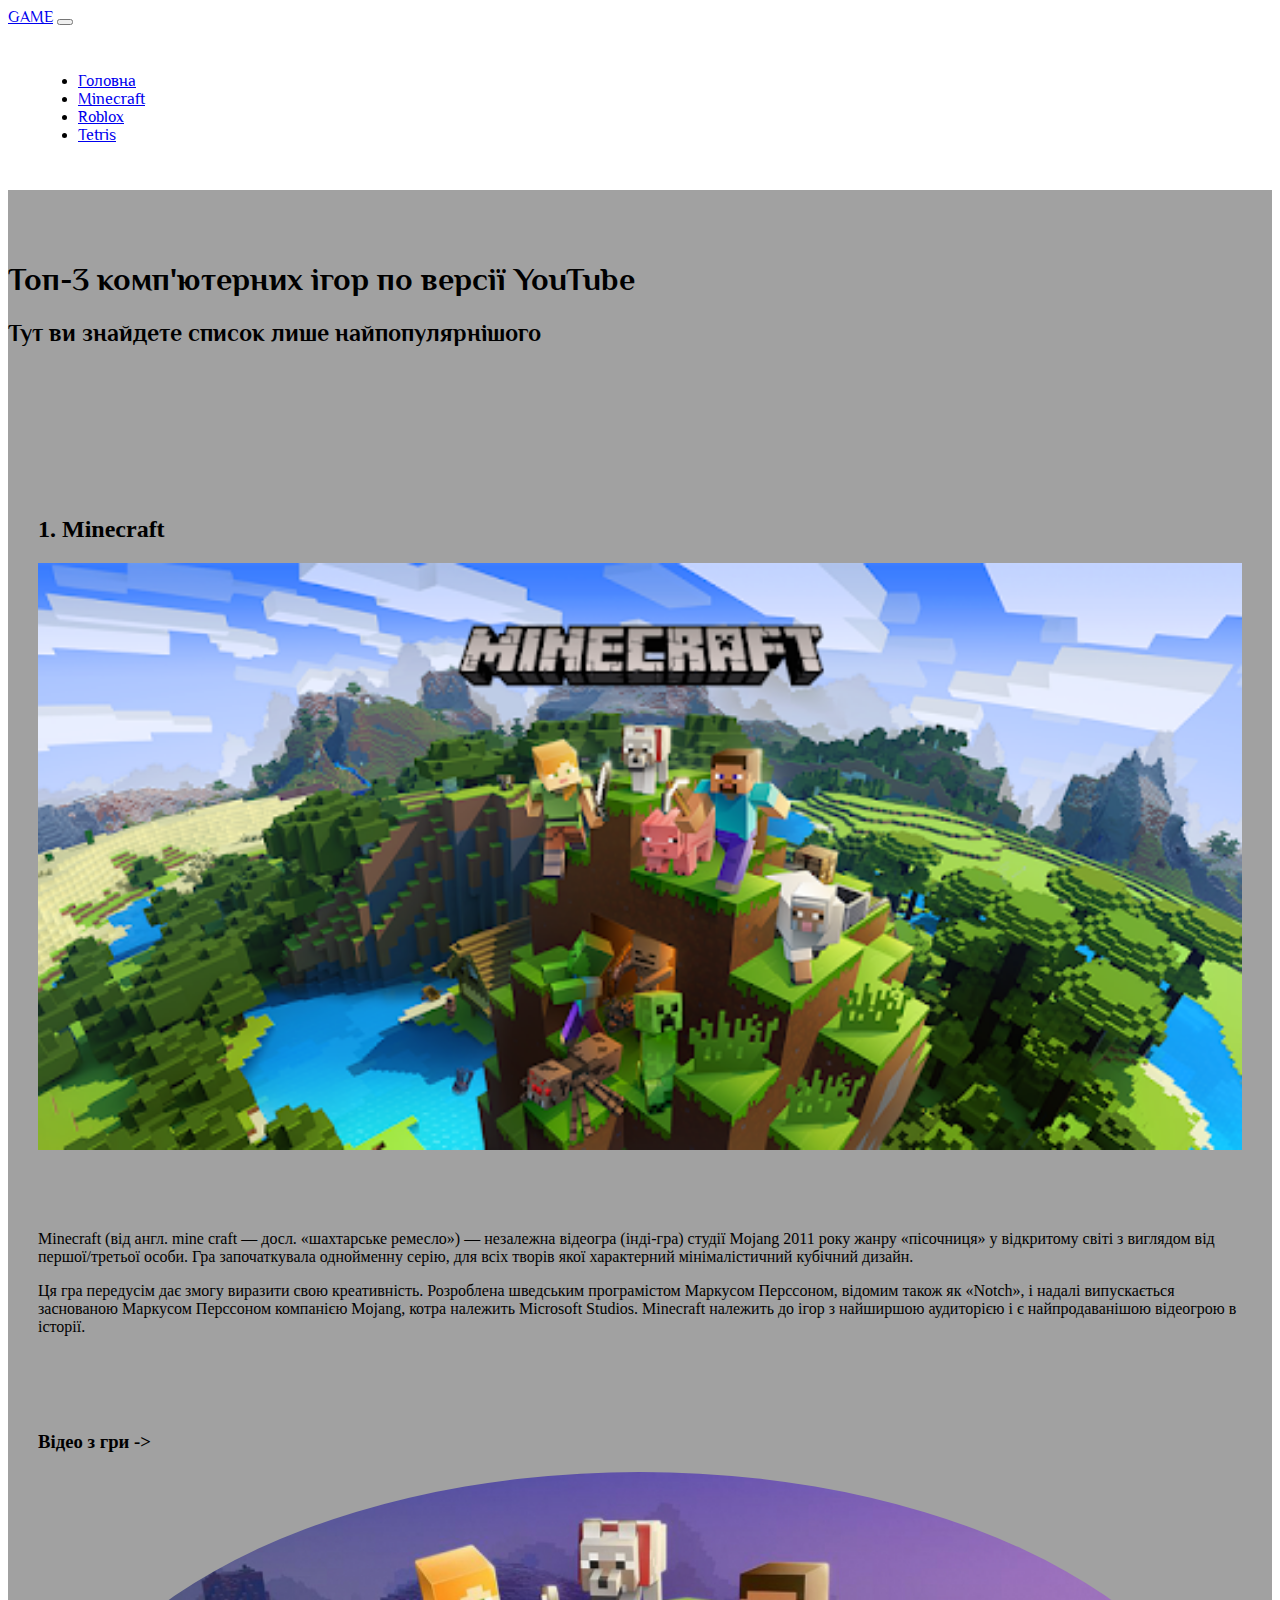
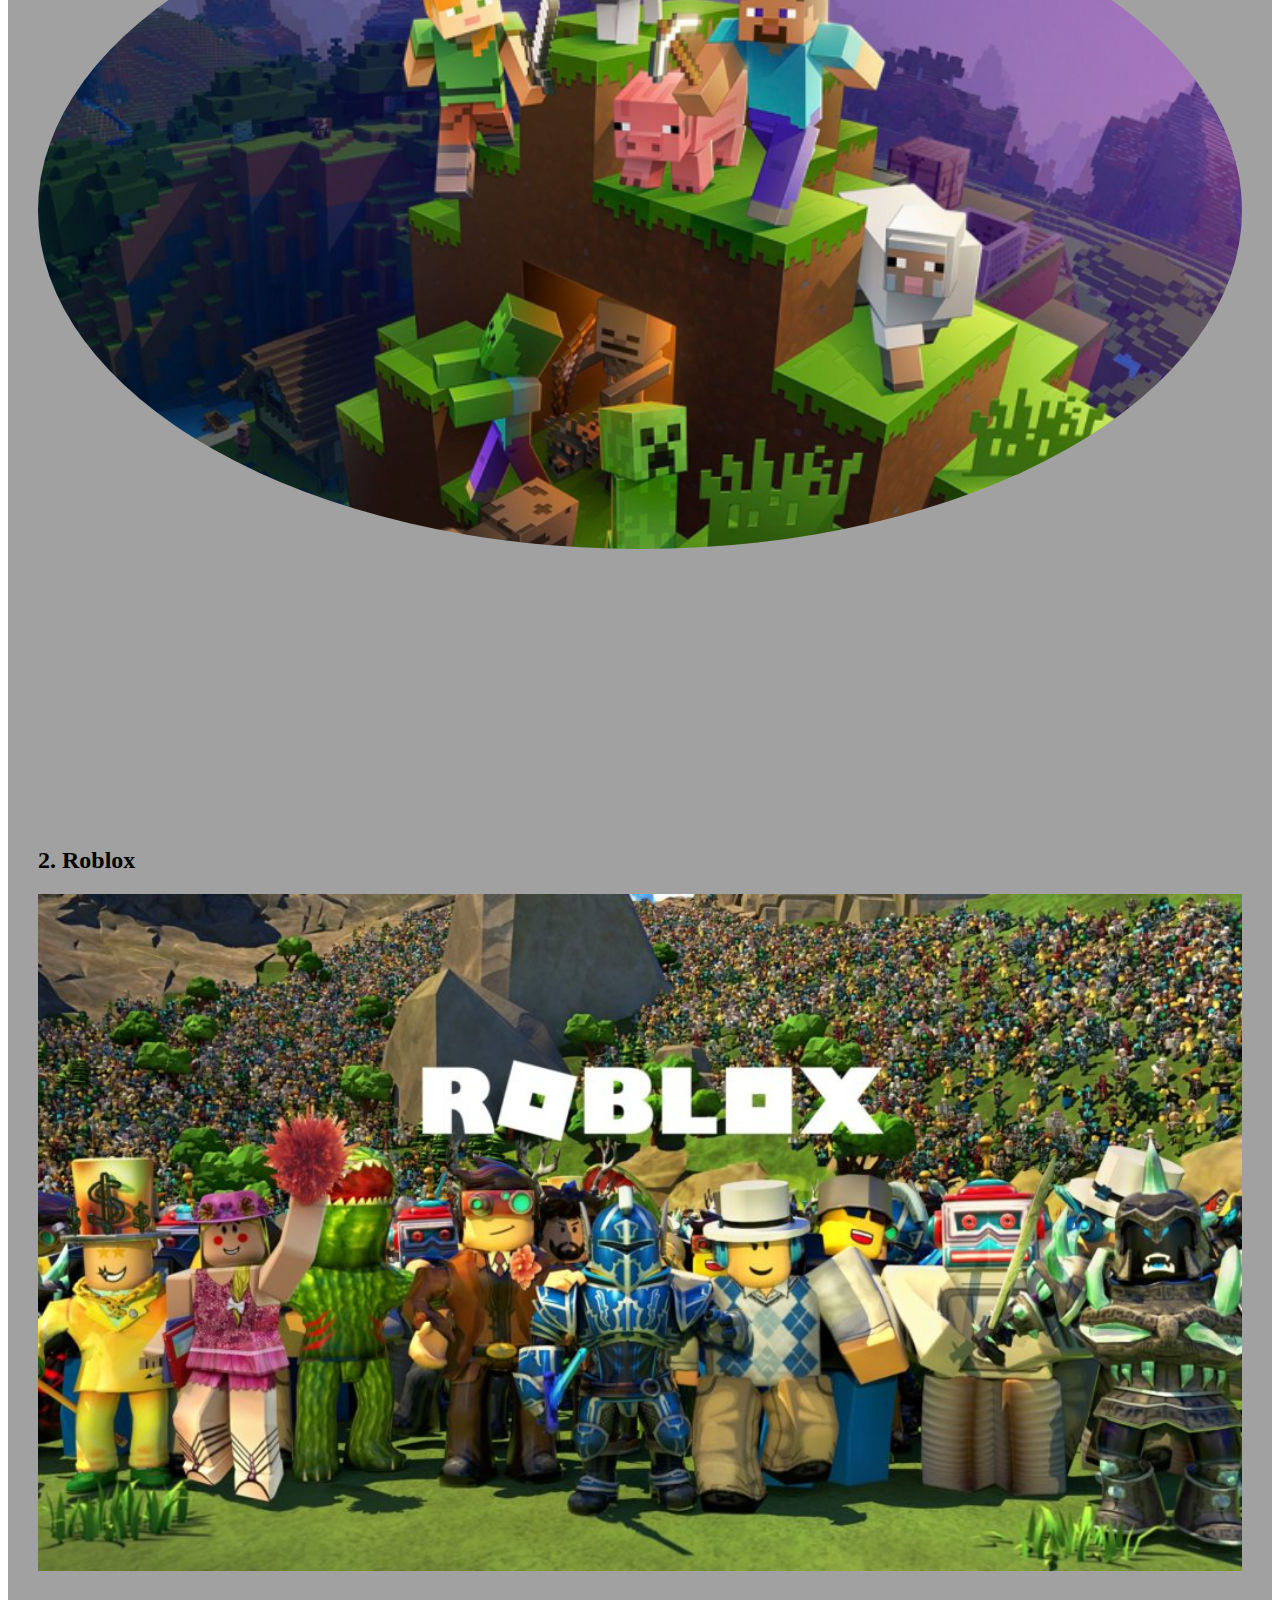
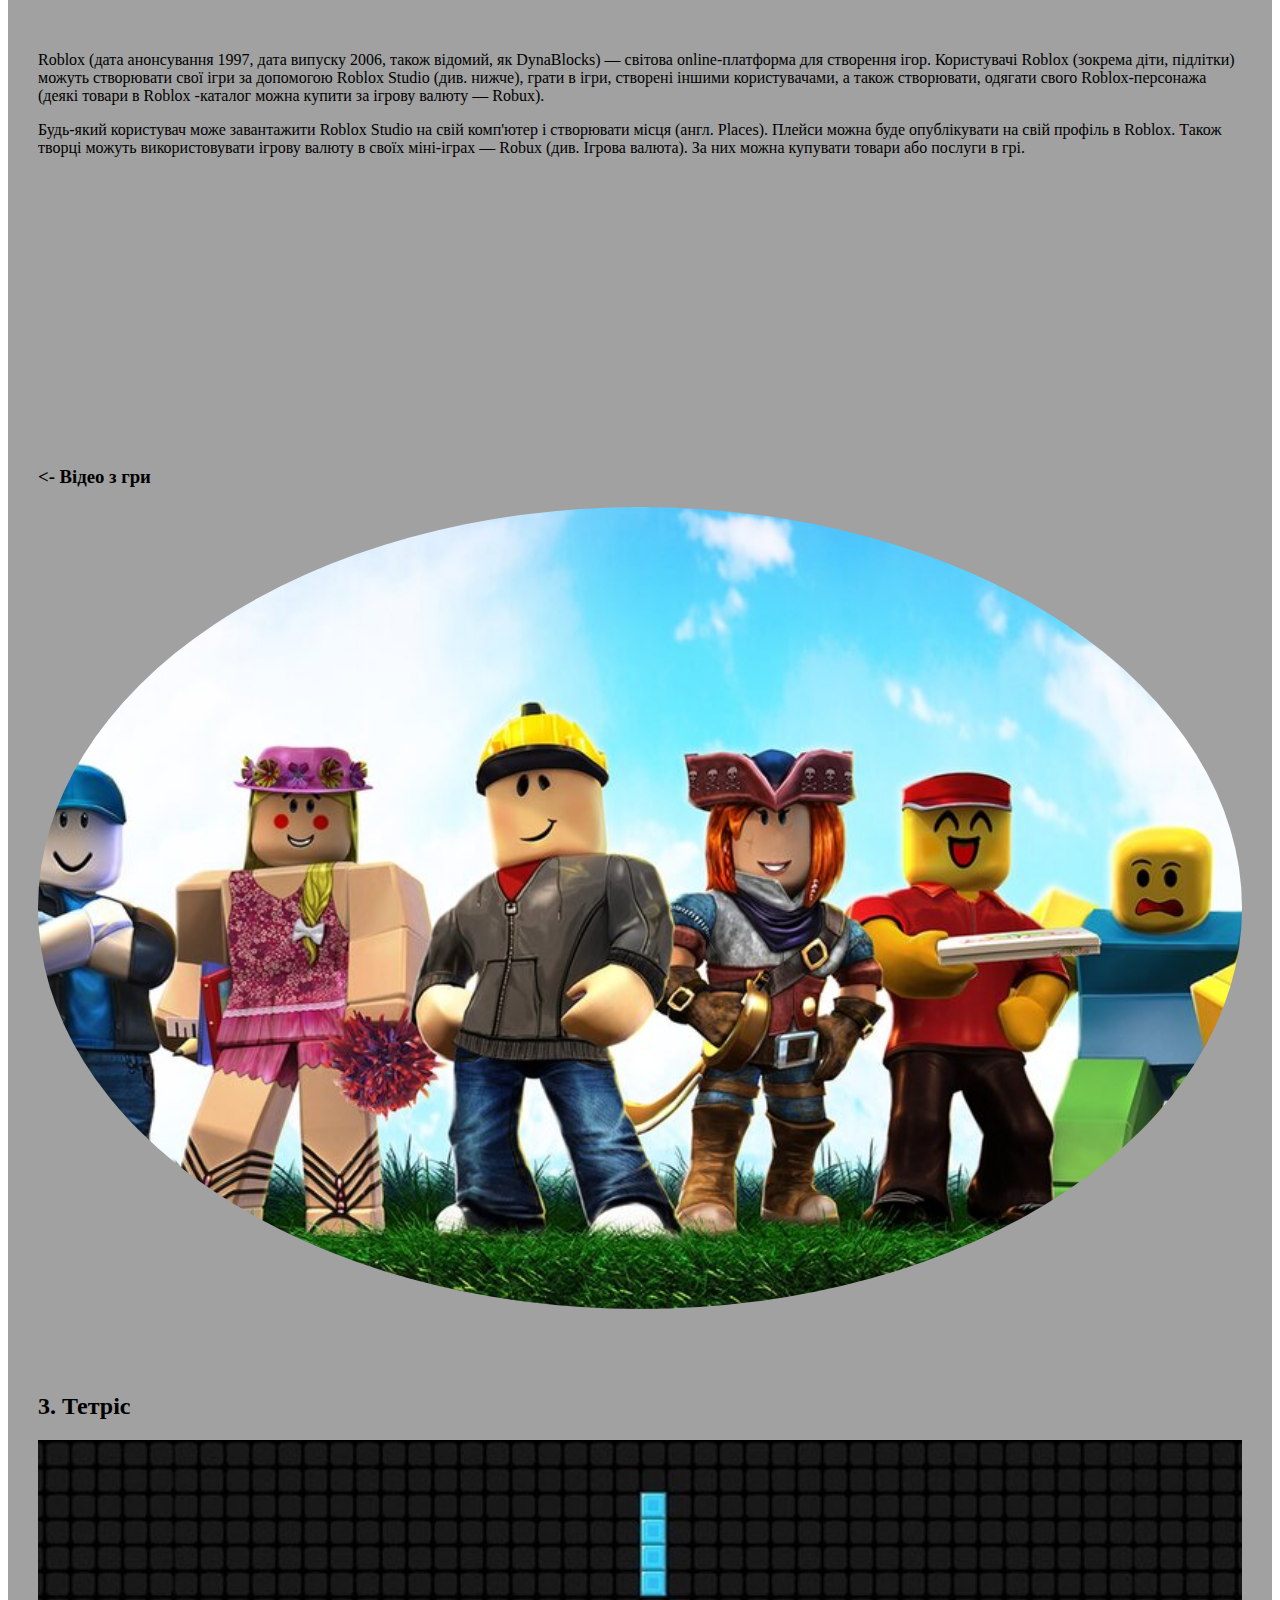
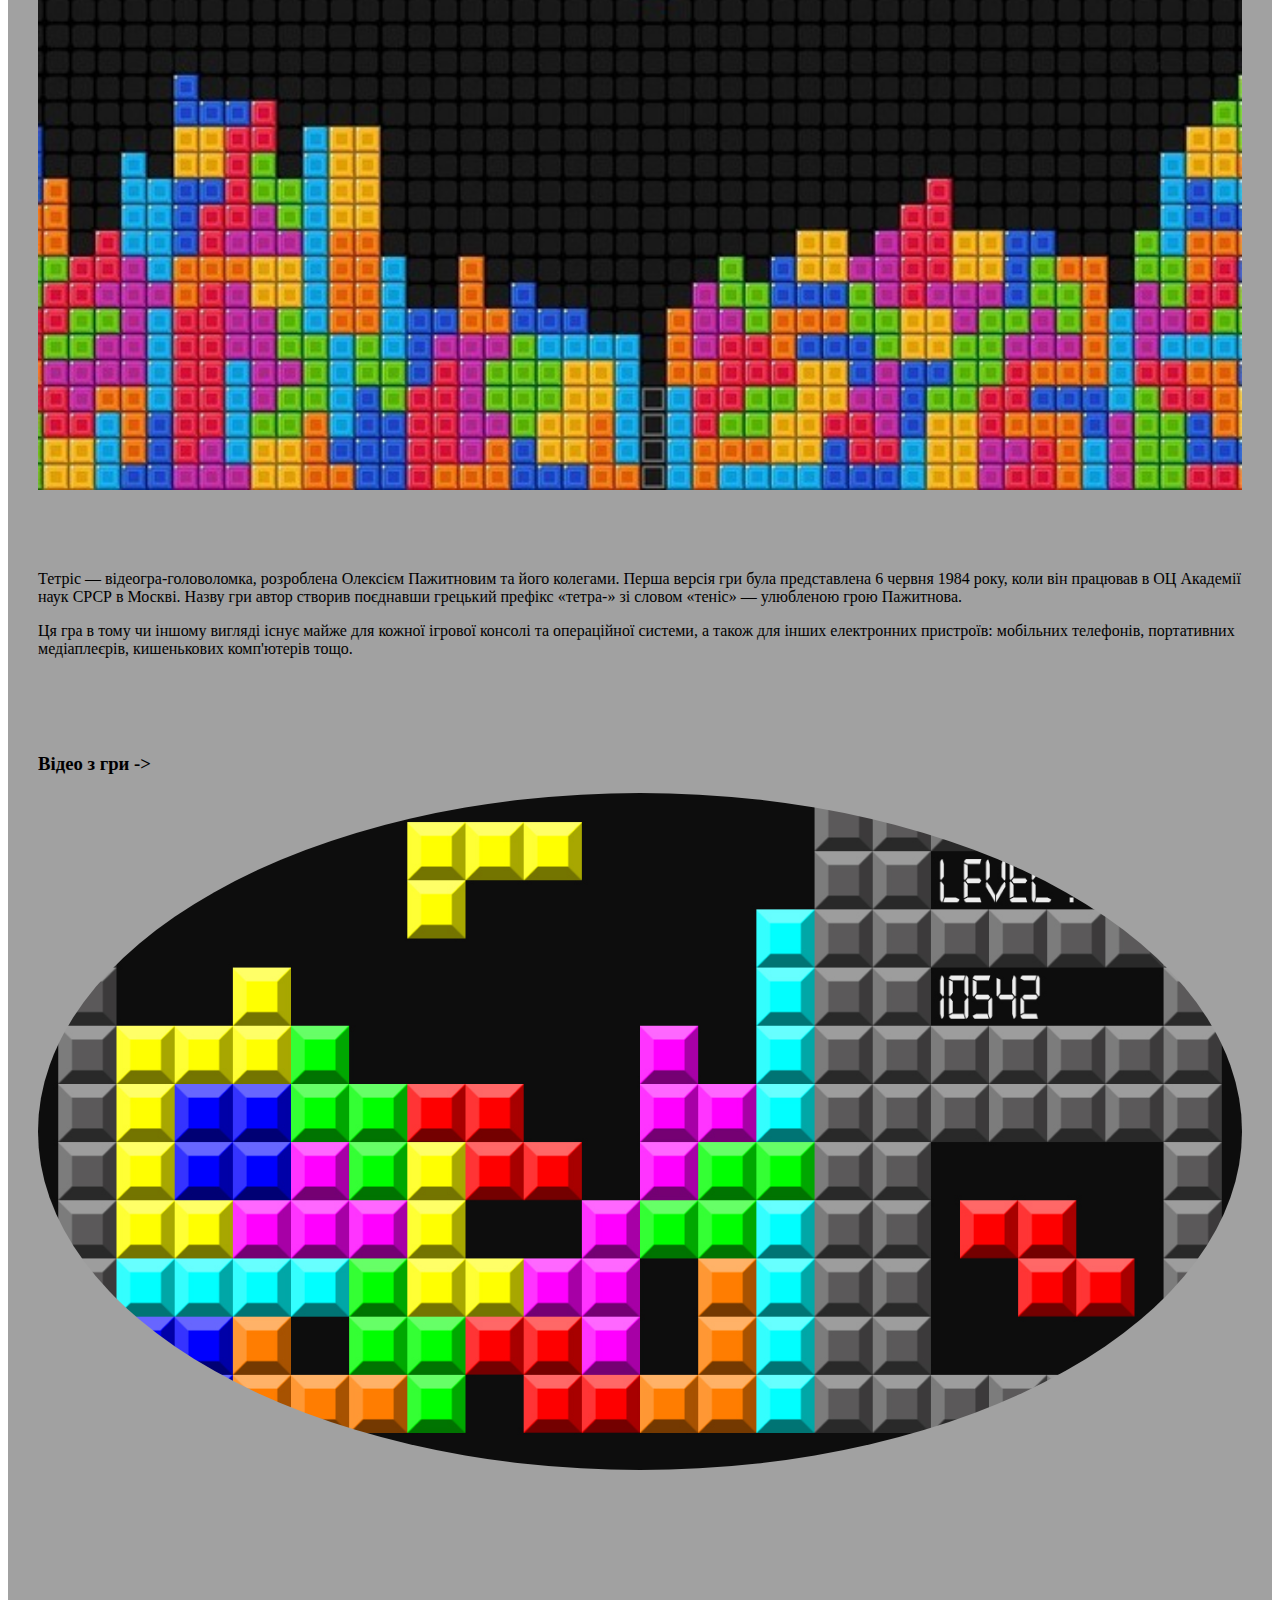
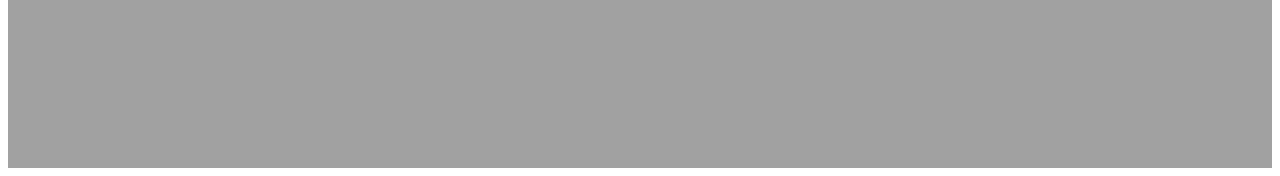
<file: game/index.html>
<!DOCTYPE html>
<html lang="en">

<head>
    <meta charset="UTF-8">
    <meta http-equiv="X-UA-Compatible" content="IE=edge">
    <meta name="viewport" content="width=device-width, initial-scale=1.0">
    <link href="https://cdn.jsdelivr.net/npm/bootstrap@5.3.0-alpha3/dist/css/bootstrap.min.css" rel="stylesheet"
        integrity="sha384-KK94CHFLLe+nY2dmCWGMq91rCGa5gtU4mk92HdvYe+M/SXH301p5ILy+dN9+nJOZ" crossorigin="anonymous">
        <link rel="preconnect" href="https://fonts.googleapis.com">
<link rel="preconnect" href="https://fonts.gstatic.com" crossorigin>
<link href="https://fonts.googleapis.com/css2?family=Philosopher&display=swap" rel="stylesheet">
    <title>game</title>
    <link rel="stylesheet" href="28-1.css">
</head>

<body>


    <nav class="navbar navbar-expand-lg bg-body-tertiary sticky-top">
        <div class="container-fluid">
            <a class="navbar-brand" href="#">GAME</a>
            <button class="navbar-toggler" type="button" data-bs-toggle="collapse" data-bs-target="#navbarNav"
                aria-controls="navbarNav" aria-expanded="false" aria-label="Toggle navigation">
                <span class="navbar-toggler-icon"></span>
            </button>
            <div class="collapse navbar-collapse justify-content-end" id="navbarNav">
                <ul class="navbar-nav">
                    <li class="nav-item">
                        <a class="nav-link active" aria-current="page" href="#">Головна</a>
                    </li>
                    <li class="nav-item">
                        <a class="nav-link" href="#mm">Minecraft</a>
                    </li>
                    <li class="nav-item">
                        <a class="nav-link" href="#rr">Roblox</a>
                    </li>
                    <li class="nav-item">
                        <a class="nav-link  " href="#te" >Tetris</a>
                    </li>
                </ul>
            </div>
        </div>
    </nav>


    <div class="container-fluid gg text-center pt-5 pb-5  mb-5">
        <h1>Топ-3 комп'ютерних ігор по версії YouTube</h1>
        <h2>Тут ви знайдете список лише найпопулярнішого</h2>
    </div>

    <div class="container main ">
        <div class="row">
            <div class="col-lg-3" id="mm">
                <h2>1. Minecraft</h2> <img src="minecraft.png" alt="" srcset="">
            </div>
            <div class="col-lg-9">
                <p>Minecraft (від англ. mine craft — досл. «шахтарське ремесло») — незалежна відеогра (інді-гра) студії
                    Mojang 2011 року жанру «пісочниця» у відкритому світі з виглядом від першої/третьої особи. Гра
                    започаткувала однойменну серію, для всіх творів якої характерний мінімалістичний кубічний дизайн.
                </p>

                <p>Ця гра передусім дає змогу виразити свою креативність. Розроблена шведським програмістом Маркусом
                    Перссоном, відомим також як «Notch», і надалі випускається заснованою Маркусом Перссоном компанією
                    Mojang, котра належить Microsoft Studios. Minecraft належить до ігор з найширшою аудиторією і є
                    найпродаванішою відеогрою в історії.</p>
            </div>
            <div class="row">
                <div class="col-lg-6">
                    <h3>Відео з гри -></h3> <img class="tt" src="minecraft2.jpg" alt="" srcset="">
                </div>
                <div class="col-lg-6">

                    <div class="ratio ratio-16x9">
                         <iframe src="https://www.youtube.com/embed/2N3rCJNWwMQ" title="YouTube video player"
                            frameborder="0"
                            allow="accelerometer; autoplay; clipboard-write; encrypted-media; gyroscope; picture-in-picture; web-share"
                            allowfullscreen></iframe> 
                    </div>
                </div>
            </div>
  
            <div class="row">
                <div class="col-lg-3" id="rr">
                    <h2>2. Roblox</h2> <img src="roblox.jpg" alt="" srcset="">
                </div>
                <div class="col-lg-9">
                    <p>Roblox (дата анонсування 1997, дата випуску 2006, також відомий, як DynaBlocks) — світова
                        online-платформа для створення ігор. Користувачі Roblox (зокрема діти, підлітки) можуть
                        створювати свої ігри за допомогою Roblox Studio (див. нижче), грати в ігри, створені іншими
                        користувачами, а також створювати, одягати свого Roblox-персонажа (деякі товари в Roblox
                        -каталог можна купити за ігрову валюту — Robux).</p>

                    <p>Будь-який користувач може завантажити Roblox Studio на свій комп'ютер і створювати місця (англ.
                        Places). Плейси можна буде опублікувати на свій профіль в Roblox. Також творці можуть
                        використовувати ігрову валюту в своїх міні-іграх — Robux (див. Ігрова валюта). За них можна
                        купувати товари або послуги в грі. </p>

                </div>

                <div class="row">
                    <div class="col-lg-6">
                        <div class="ratio ratio-16x9">
                             <iframe src="https://www.youtube.com/embed/gTD34pgZPyw" title="YouTube video player"
                                frameborder="0"
                                allow="accelerometer; autoplay; clipboard-write; encrypted-media; gyroscope; picture-in-picture; web-share"
                                allowfullscreen></iframe> 
                        </div>

                    </div>
                    <div class="col-lg-6">
                        <h3>
                            <- Відео з гри</h3> <img  class="tt"  src="roblox2.jpg" alt="">
                    </div>

                </div>
            </div>
        
            <div class="row">
                <div class="col-lg-3" id="te">
                    <h2>3. Тетріс</h2> <img src="tetris.jpg" alt="" srcset="">
                </div>
                <div class="col-lg-9">
                    <p>Тетріс — відеогра-головоломка, розроблена Олексієм Пажитновим та його колегами. Перша версія гри
                        була представлена 6 червня 1984 року, коли він працював в ОЦ Академії наук СРСР в Москві. Назву
                        гри автор створив поєднавши грецький префікс «тетра-» зі словом «теніс» — улюбленою грою
                        Пажитнова.
                    </p>

                    <p>
                        Ця гра в тому чи іншому вигляді існує майже для кожної ігрової консолі та операційної системи, а
                        також для інших електронних пристроїв: мобільних телефонів, портативних медіаплеєрів,
                        кишенькових комп'ютерів тощо.
                    </p>

                </div>

                <div class="row">
                    <div class="col-lg-6">
                        <h3>Відео з гри -></h3> <img   class="tt"  src="tetris2.jpg" alt="" srcset="">
                    </div>
                    <div class="col-lg-6">

                        <div class="ratio ratio-16x9">
                             <iframe src="https://www.youtube.com/embed/kAQ1JUFHqs8" title="YouTube video player"
                                frameborder="0"
                                allow="accelerometer; autoplay; clipboard-write; encrypted-media; gyroscope; picture-in-picture; web-share"
                                allowfullscreen></iframe> 
                        </div>
                    </div>

                </div>

            </div>


            <script src="https://cdn.jsdelivr.net/npm/bootstrap@5.3.0-alpha3/dist/js/bootstrap.bundle.min.js"
                integrity="sha384-ENjdO4Dr2bkBIFxQpeoTz1HIcje39Wm4jDKdf19U8gI4ddQ3GYNS7NTKfAdVQSZe"
                crossorigin="anonymous"></script>
</body>

</html>
</file>
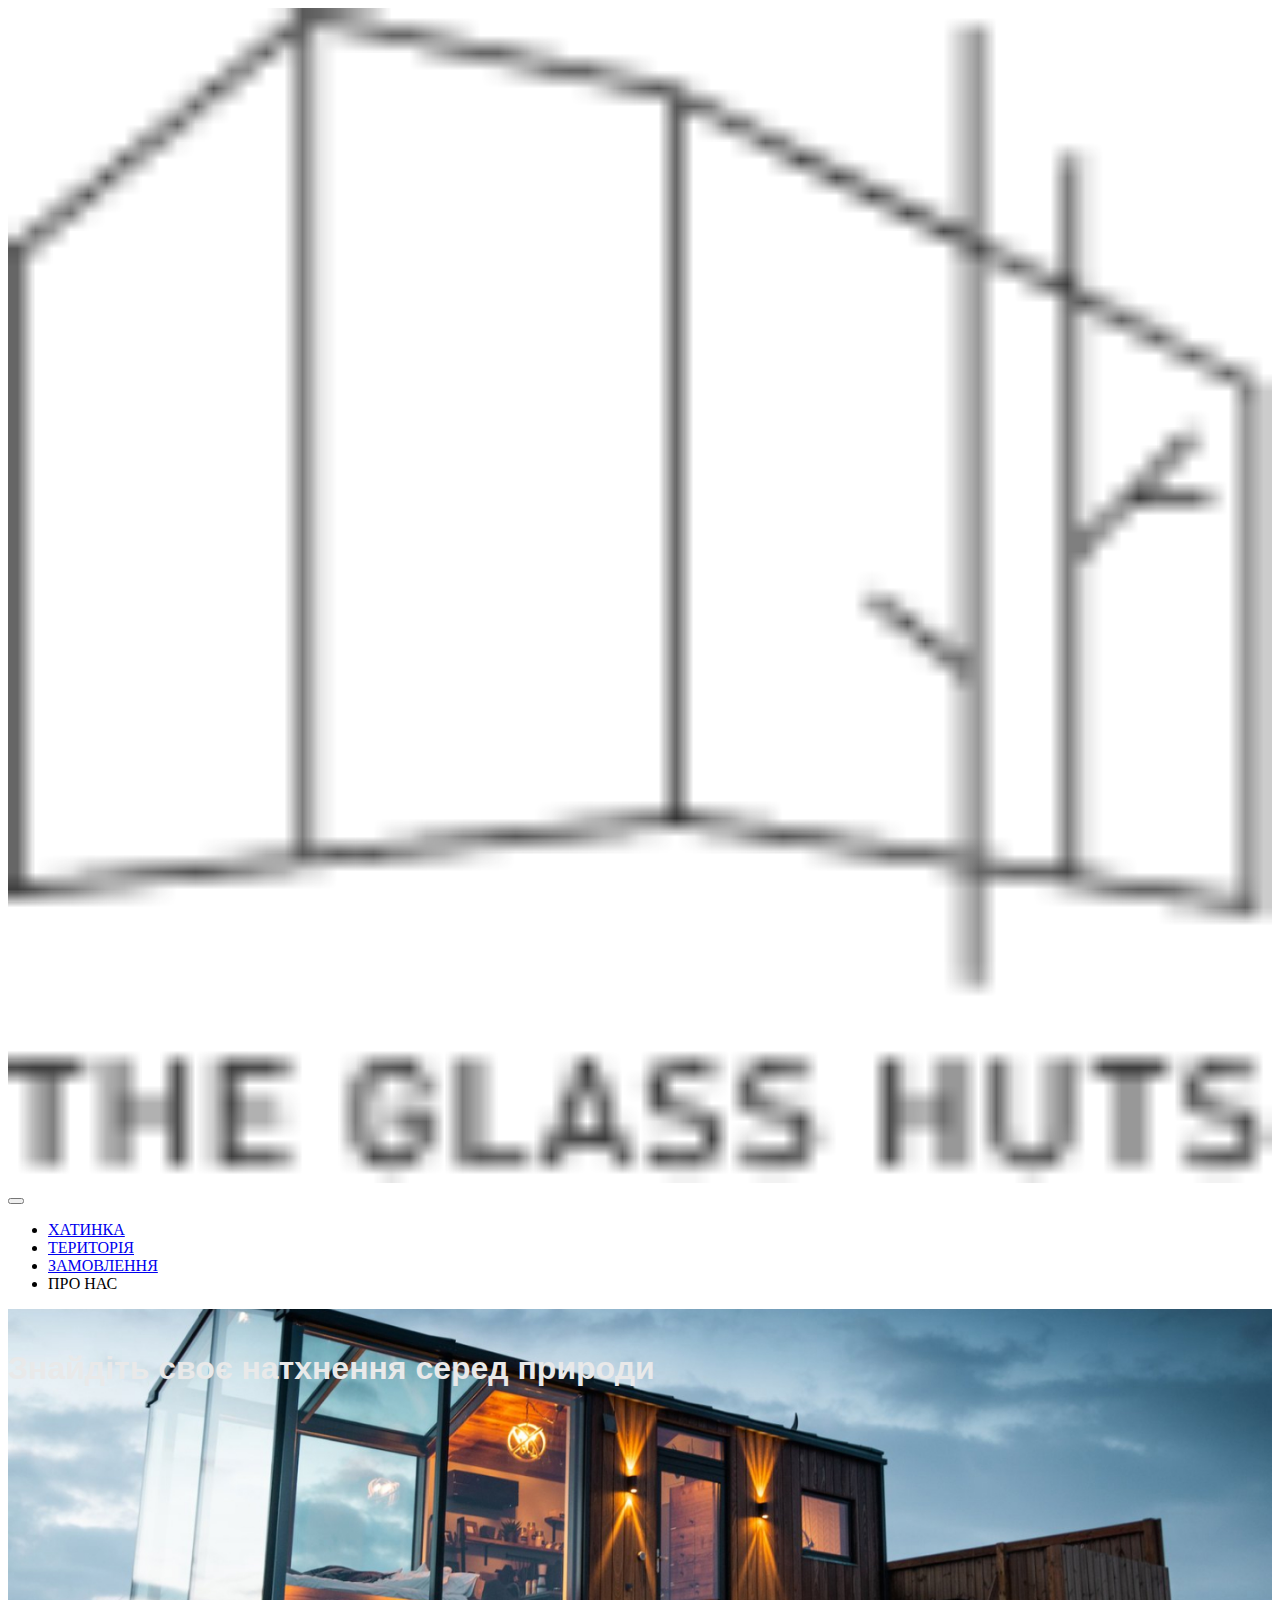
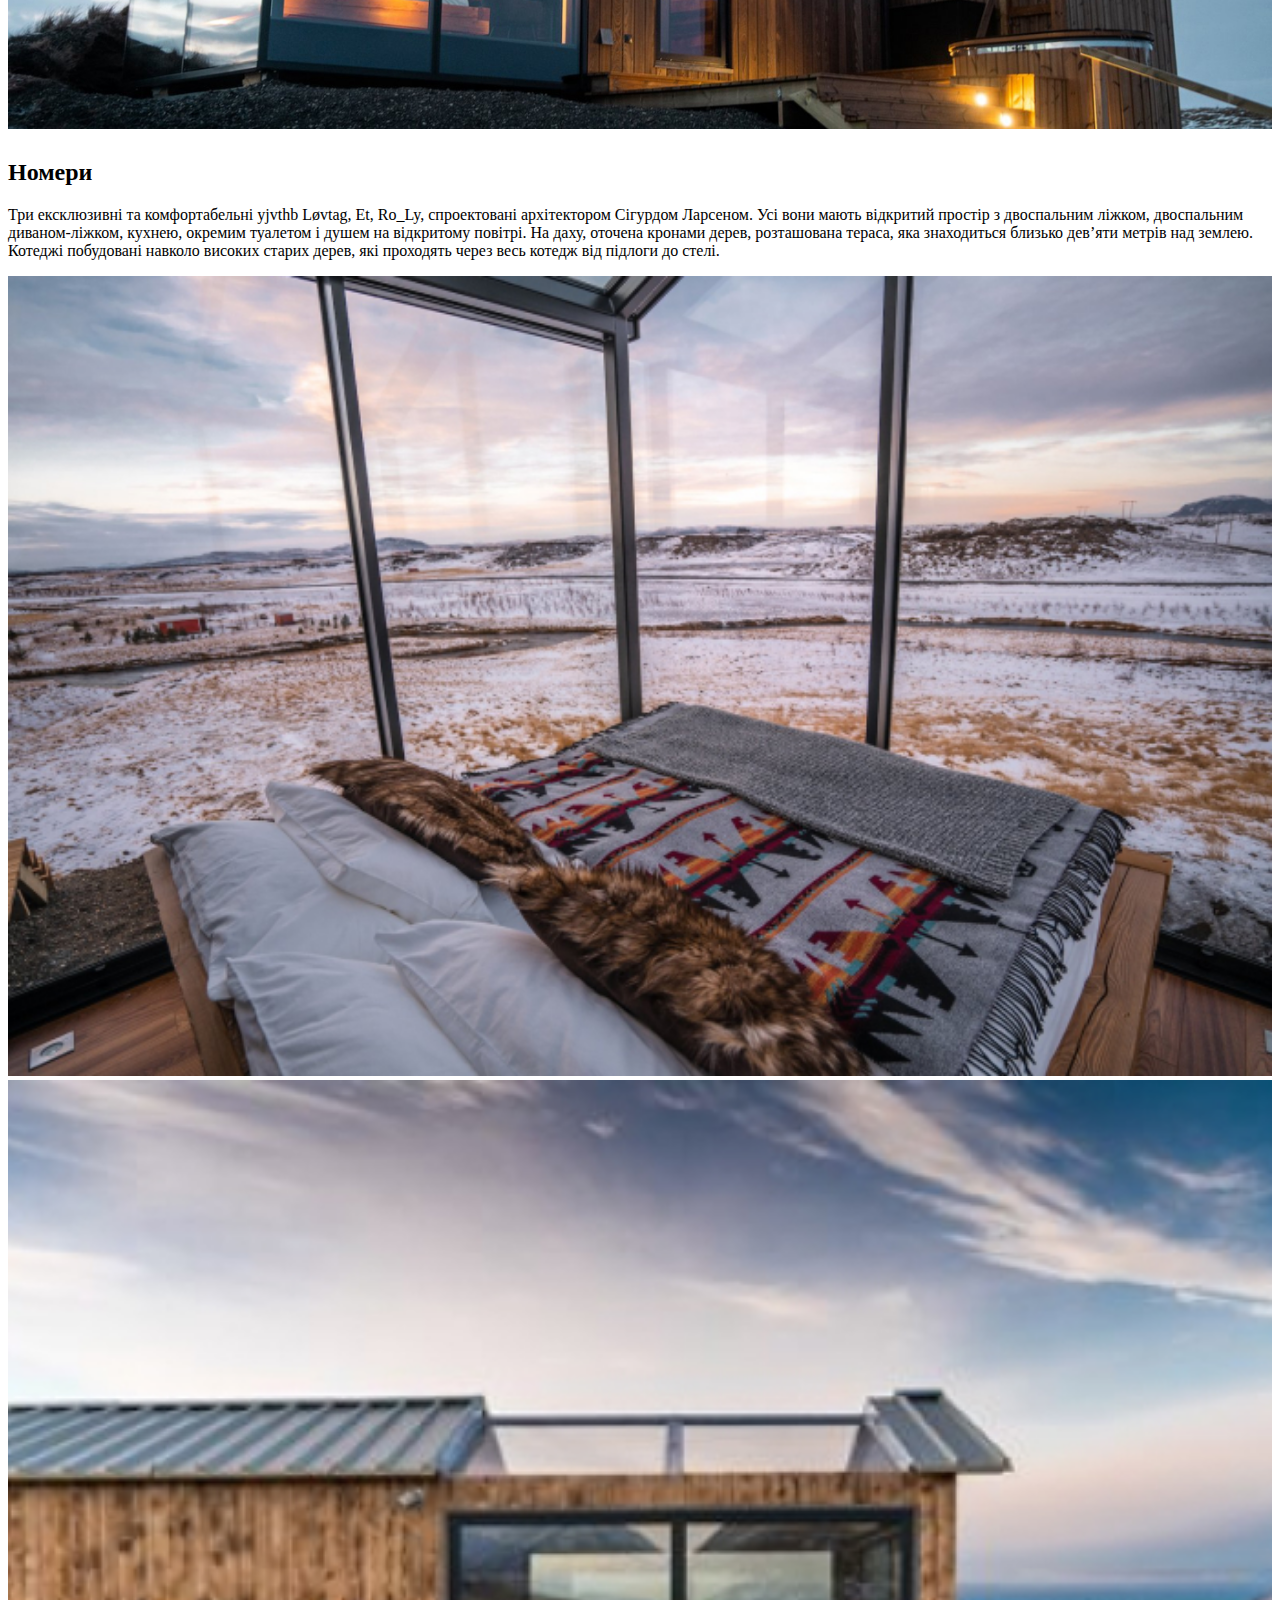
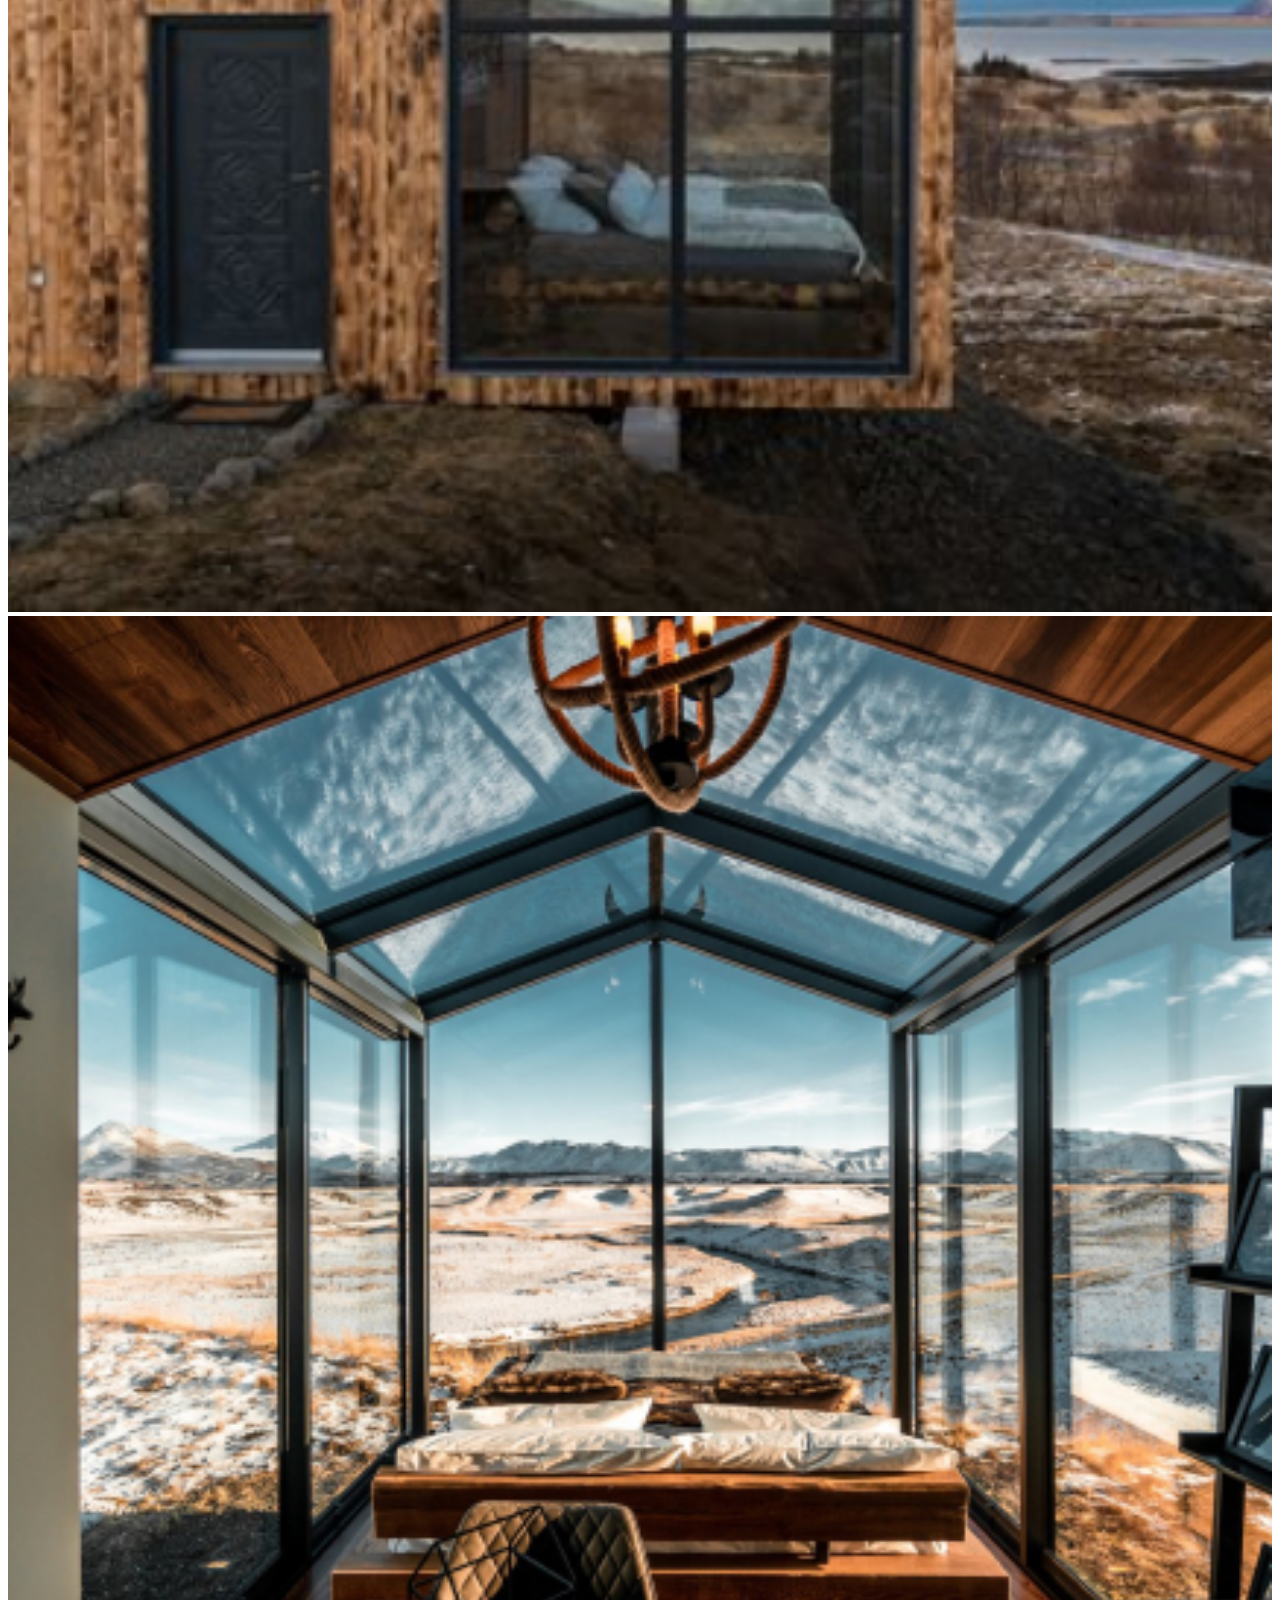
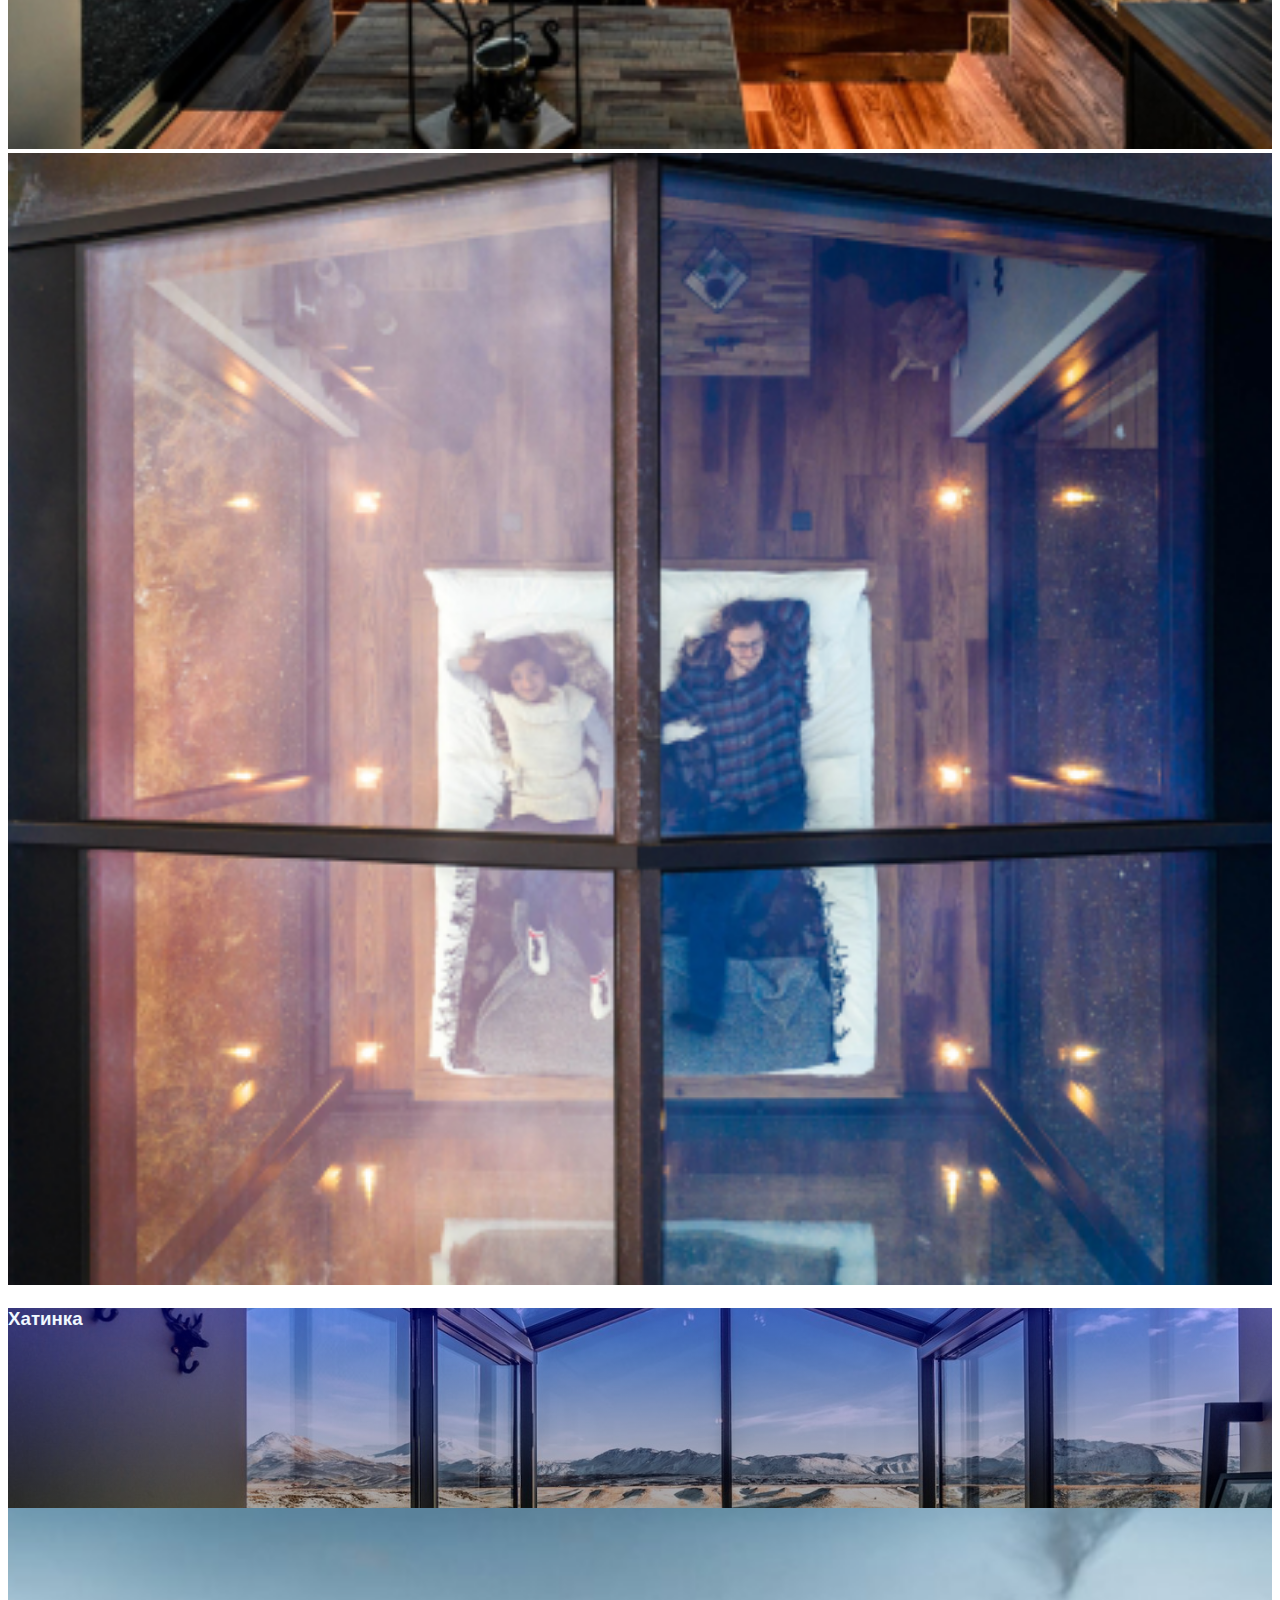
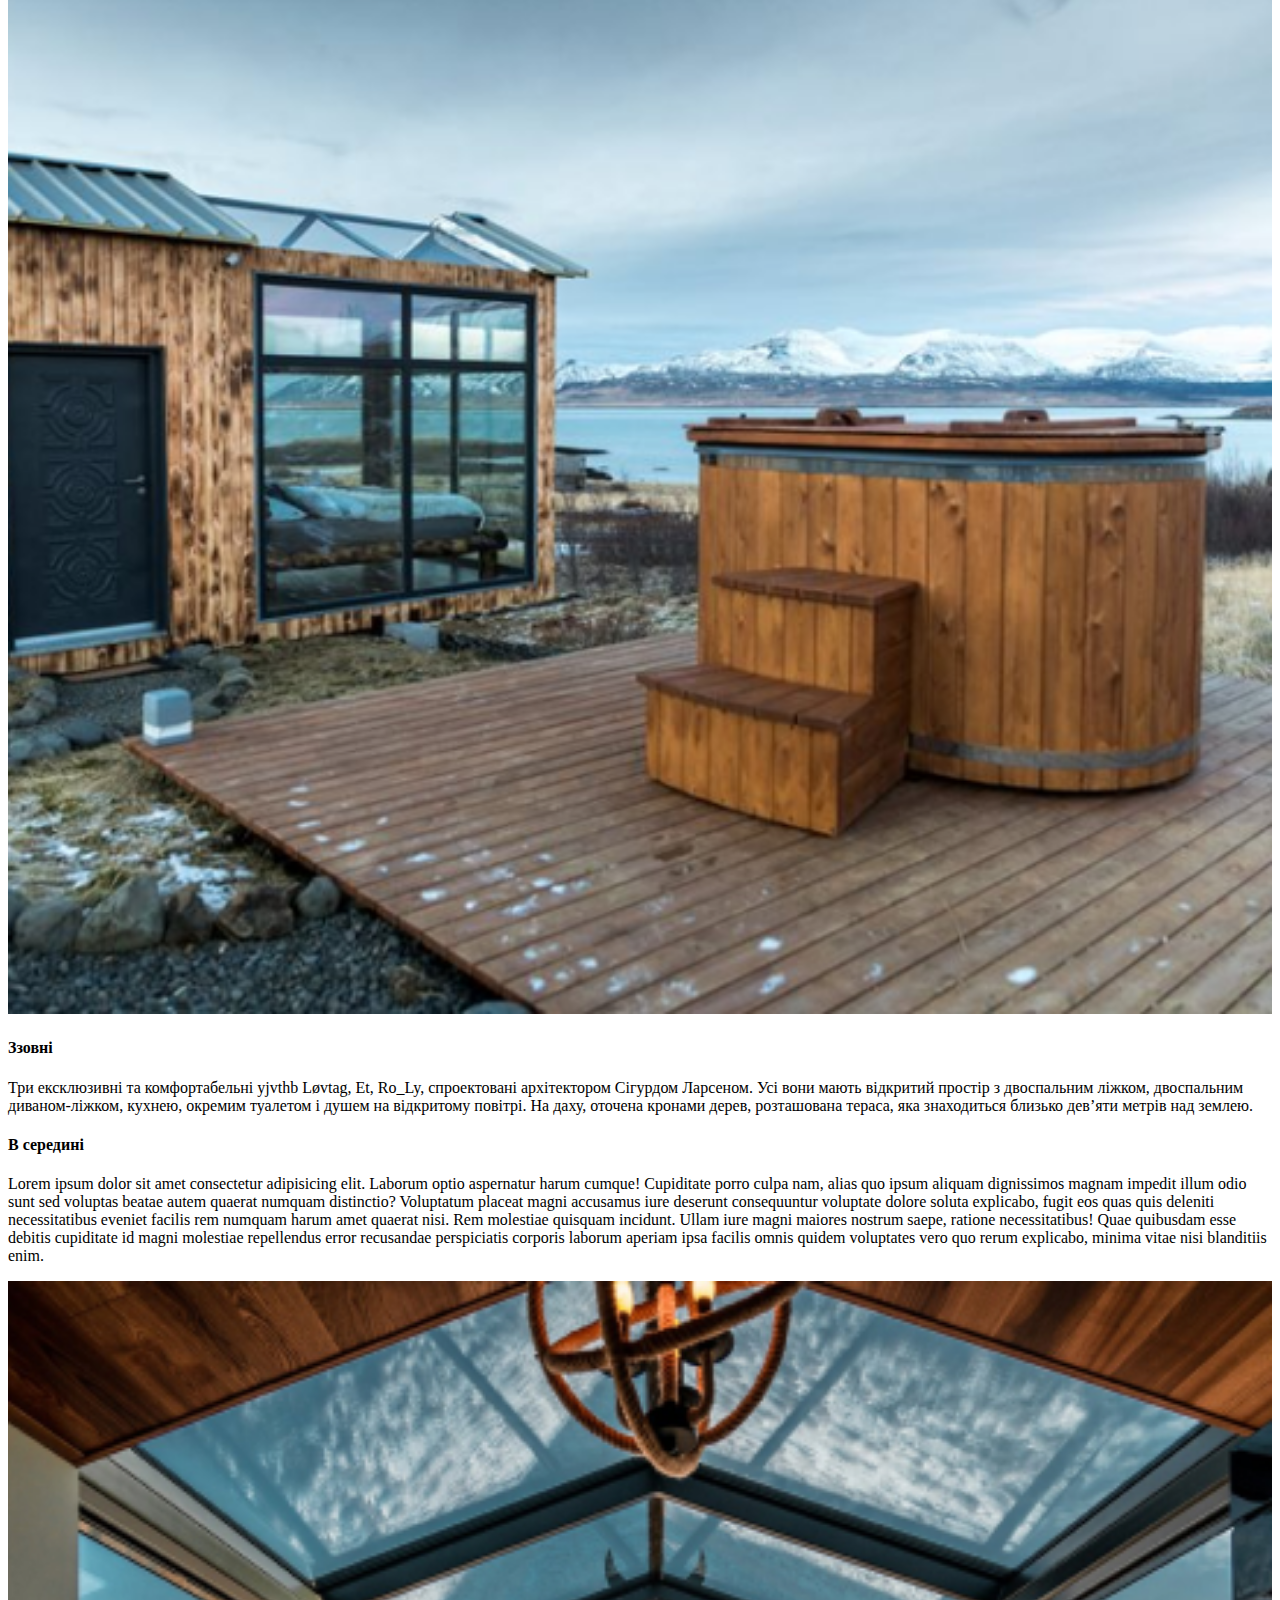
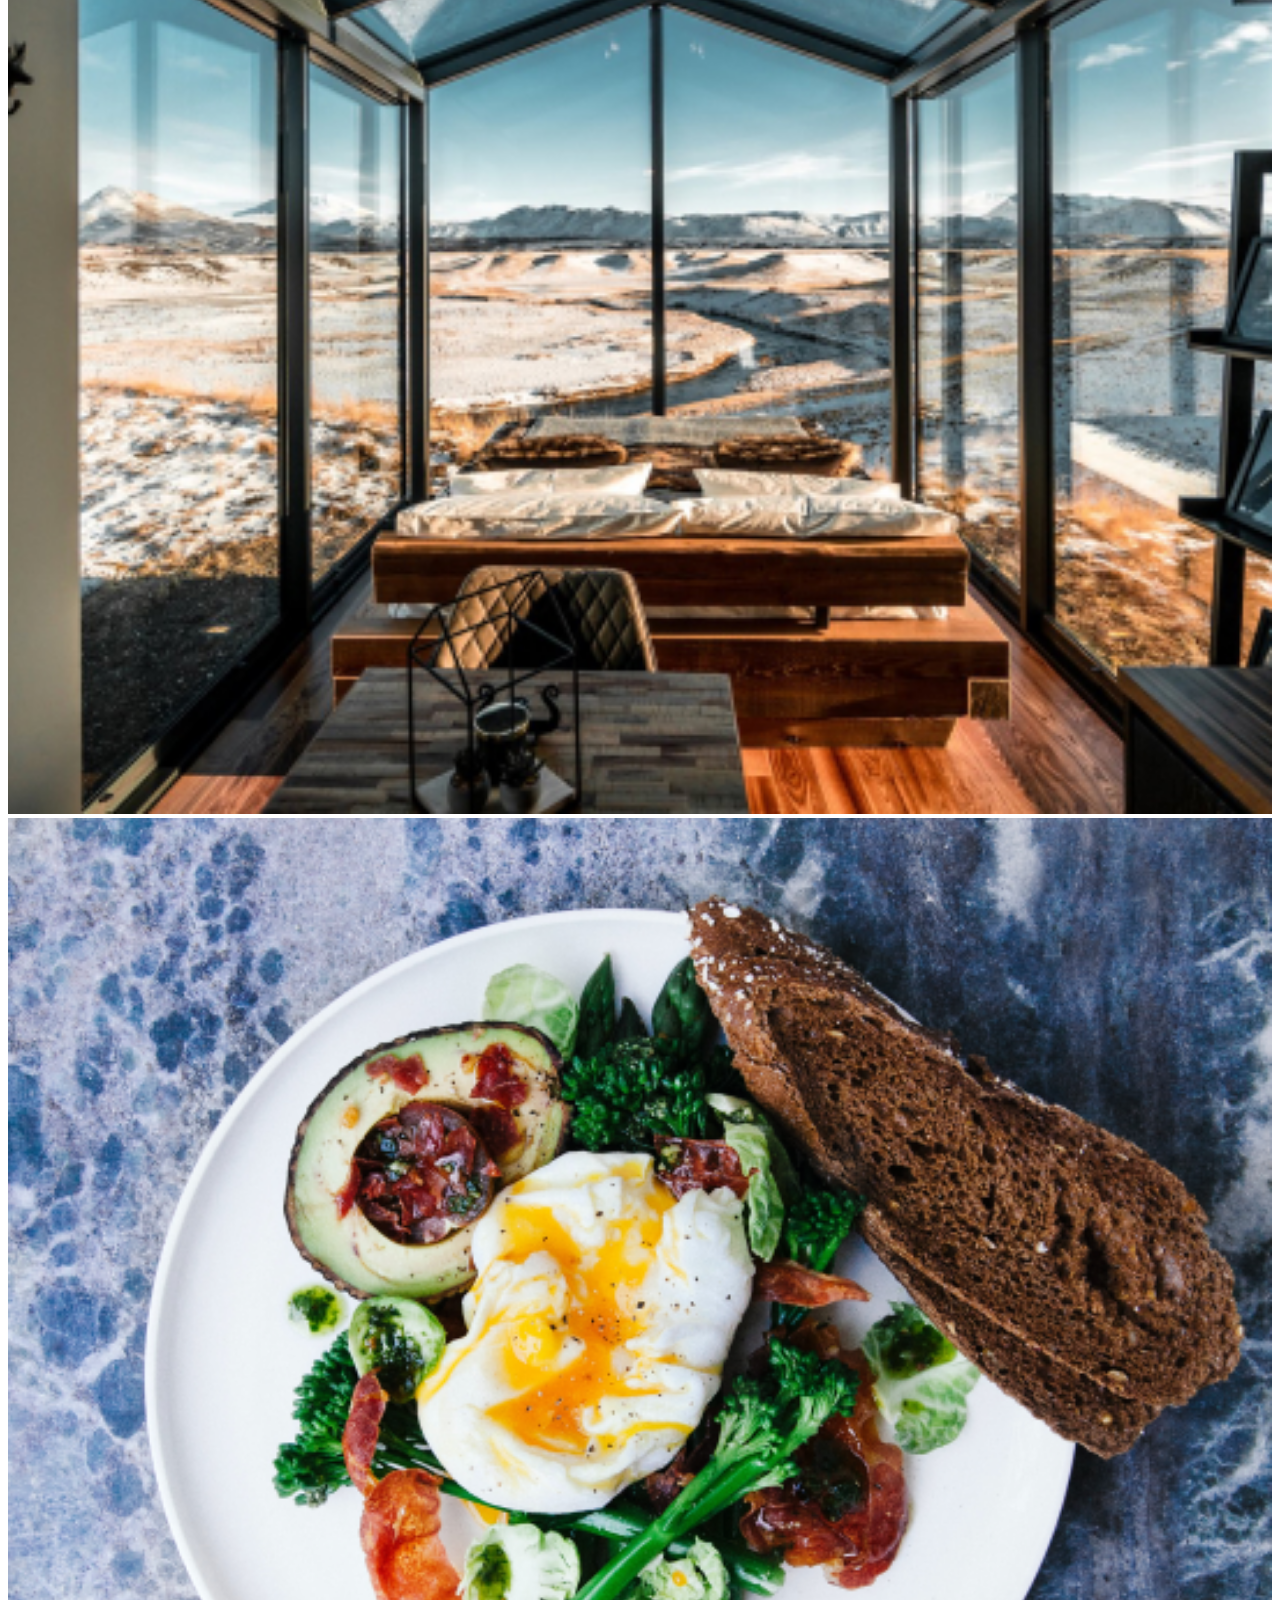
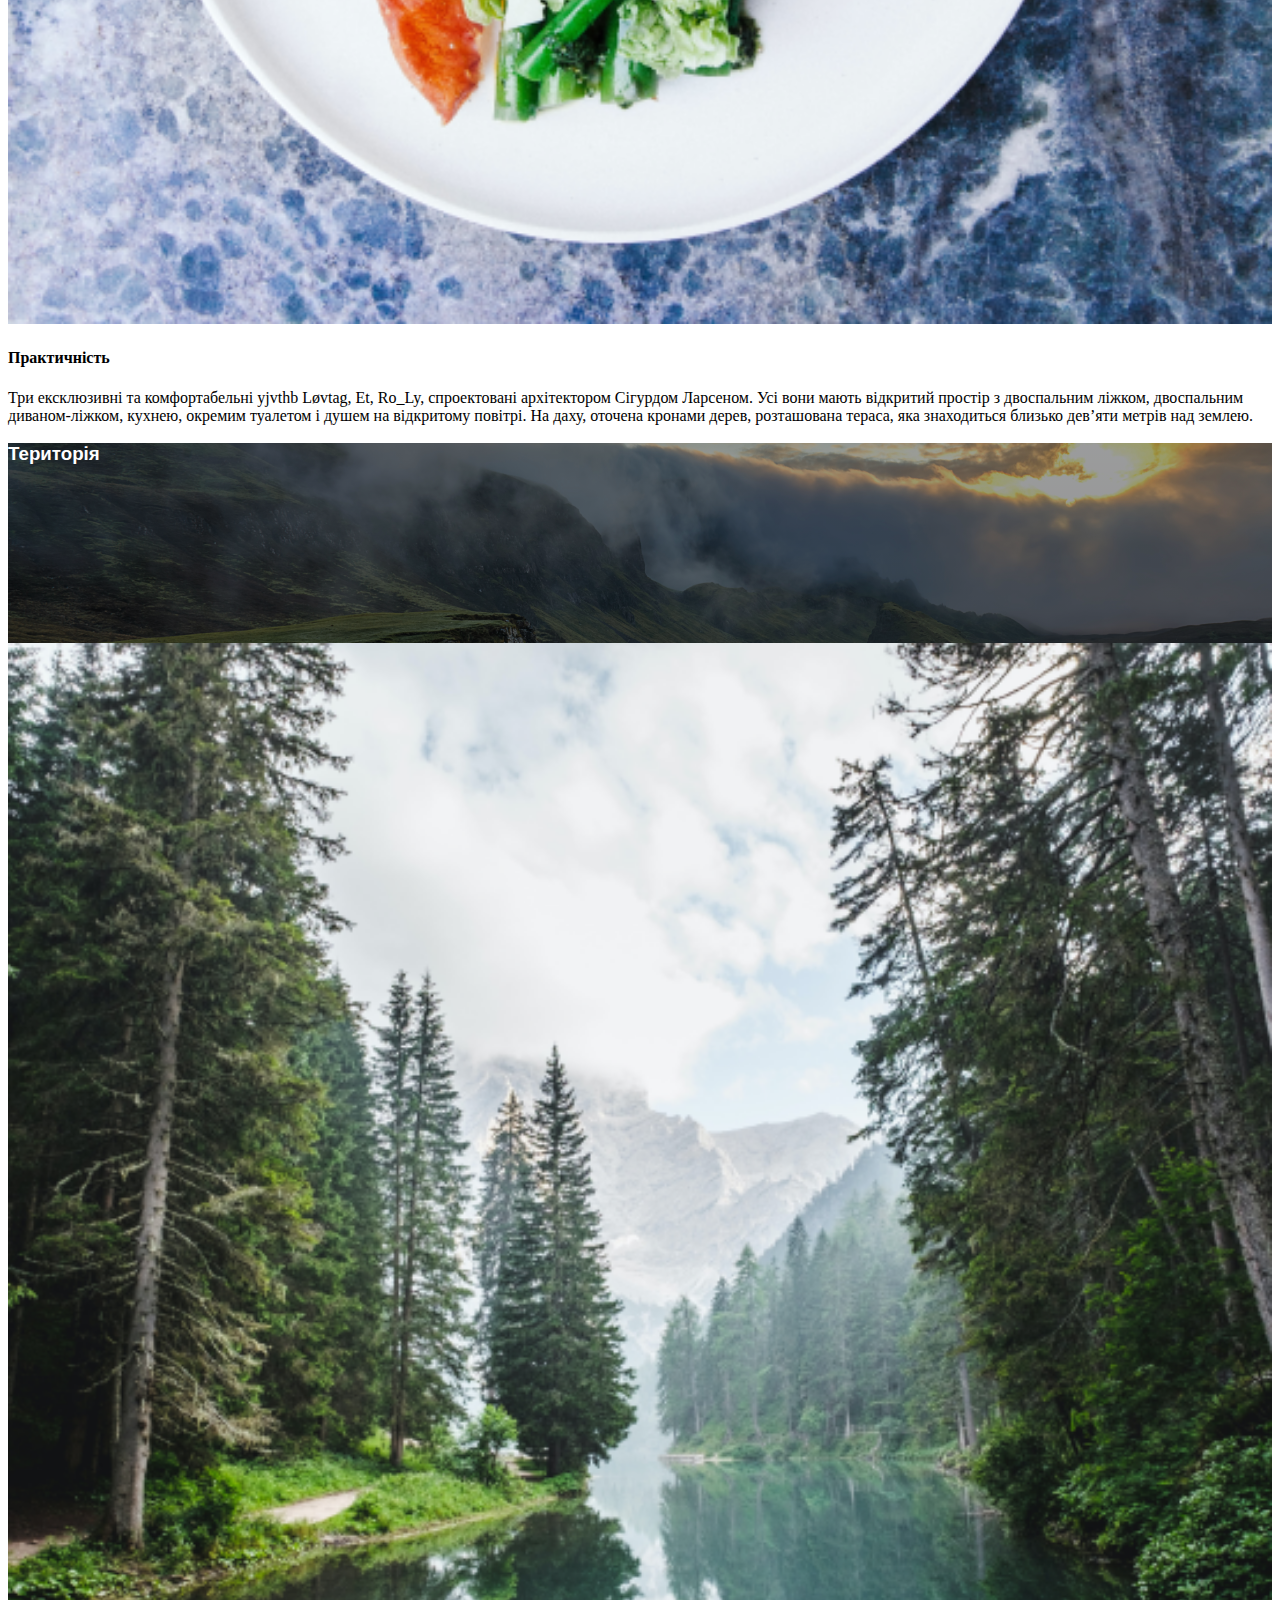
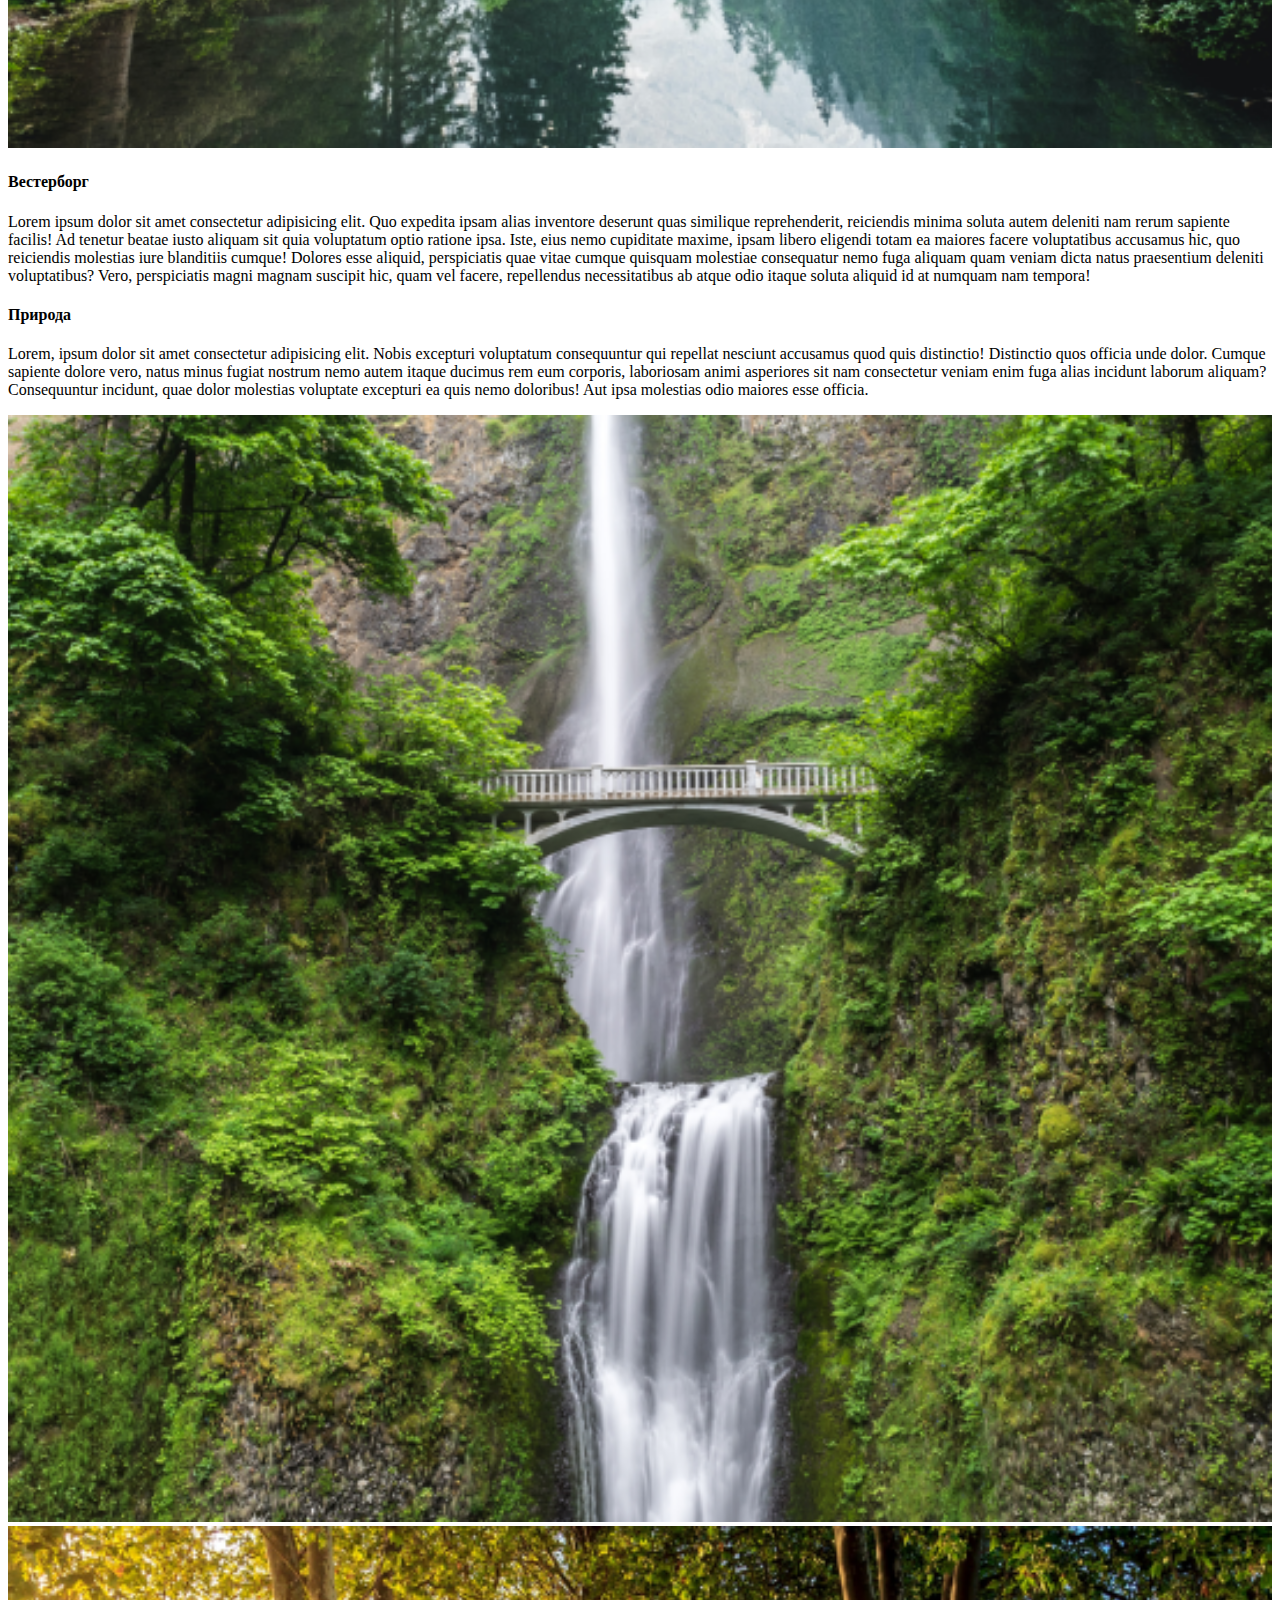
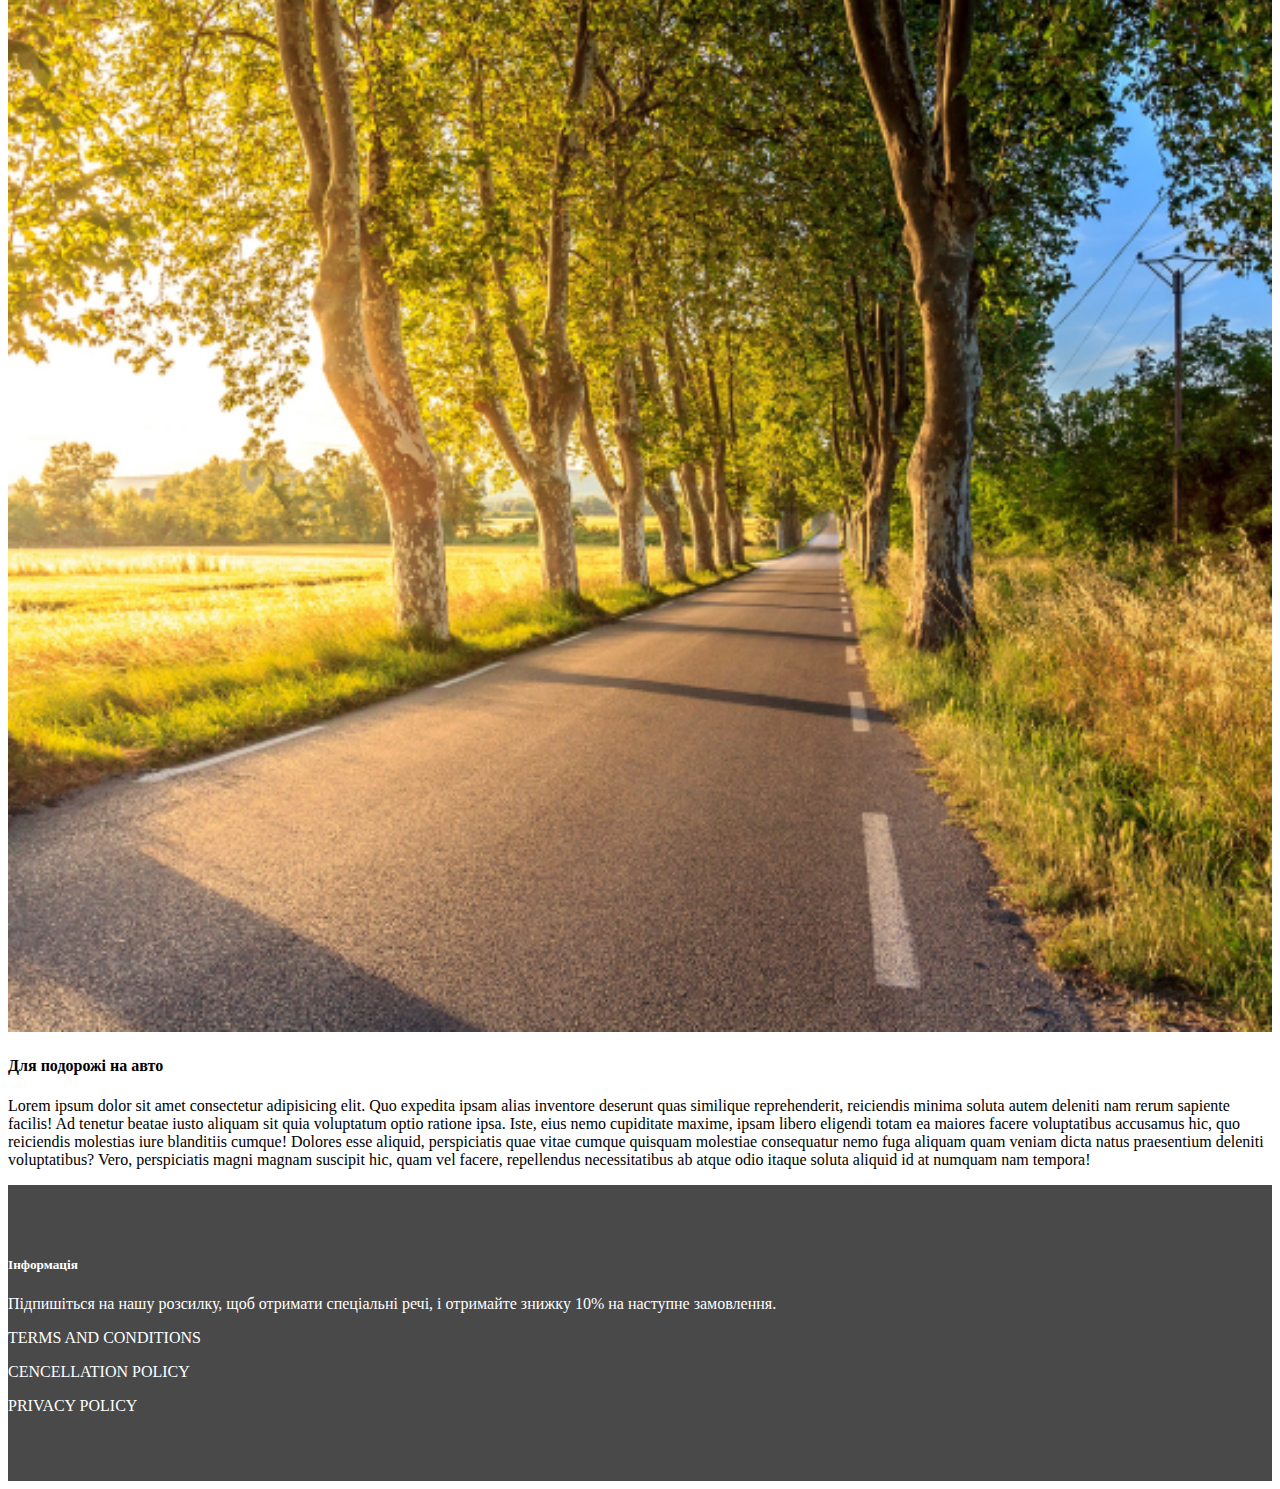
<file: hotel/index.html>
<!DOCTYPE html>
<html lang="en">

<head>
    <meta charset="UTF-8">
    <meta http-equiv="X-UA-Compatible" content="IE=edge">
    <meta name="viewport" content="width=device-width, initial-scale=1.0">
    <title></title>
    <link href="https://cdn.jsdelivr.net/npm/bootstrap@5.3.0-alpha3/dist/css/bootstrap.min.css" rel="stylesheet"
        integrity="sha384-KK94CHFLLe+nY2dmCWGMq91rCGa5gtU4mk92HdvYe+M/SXH301p5ILy+dN9+nJOZ" crossorigin="anonymous">
    <link rel="stylesheet" href="27-1.css">
</head>

<body>


    <nav class="navbar navbar-expand-lg bg-body-tertiary">
        <div class="container-fluid">
            <a class="navbar-brand" href="#">
                <img src="logo.png">
            </a>
            <button class="navbar-toggler" type="button" data-bs-toggle="collapse" data-bs-target="#navbarNav"
                aria-controls="navbarNav" aria-expanded="false" aria-label="Toggle navigation">
                <span class="navbar-toggler-icon"></span>
            </button>
            <div class="collapse navbar-collapse" id="navbarNav">
                <ul class="navbar-nav">
                    <li class="nav-item">
                        <a class="nav-link active" aria-current="page" href="#">ХАТИНКА</a>
                    </li>
                    <li class="nav-item">
                        <a class="nav-link" href="#">ТЕРИТОРІЯ</a>
                    </li>
                    <li class="nav-item">
                        <a class="nav-link" href="#">ЗАМОВЛЕННЯ</a>
                    </li>
                    <li class="nav-item">
                        <a class="nav-link disabled">ПРО НАС</a>
                    </li>
                </ul>
            </div>
        </div>
    </nav>


    <section class="big-photo">
        <div class="container-fluid">
            <div class="row justify-content-end">
                <div class="text-end  col-sm-11 col-md-8 col-lg-6 col-xl-4">
                    <h1>Знайдіть своє натхнення серед природи</h1>
                </div>
            </div>
        </div>
    </section>



    <div class="container my-5">
        <div class="row align-items-center">
            <div class="col-md-6 p-5">
                <h2>Номери</h2>
                <p>Три ексклюзивні та комфортабельні yjvthb Løvtag, Et, Ro_Ly, спроектовані архітектором Сігурдом
                    Ларсеном. Усі вони мають відкритий простір з двоспальним ліжком, двоспальним диваном-ліжком, кухнею,
                    окремим туалетом і душем на відкритому повітрі. На даху, оточена кронами дерев, розташована тераса,
                    яка знаходиться близько дев’яти метрів над землею. Котеджі побудовані навколо високих старих дерев,
                    які проходять через весь котедж від підлоги до стелі.</p>
            </div>
            <div class="col-md-6">
                <img src="bed.jpg">
            </div>
        </div>
    </div>
    <div class="container-fluid my-5">
        <div class="row">
            <div class="col-md-4">
                <img src="img-1.jpg">
            </div>
            <div class="col-md-4">
                <img src="img-2.jpg">
            </div>
            <div class="col-md-4">
                <img src="img-3.jpg">
            </div>
        </div>
    </div>

    <section class="fut my-5">
        <div class="container-fluid h-100">
            <div class="row h-100 align-items-center">
                <div class="col-12 text-center">
                    <h3>Хатинка</h3>
                </div>
            </div>
        </div>
    </section>


    <div class="container my-5">
        <div class="row align-items-center">
            <div class="col-md-5">
                <img src="outside.png">
            </div>
            <div class="col-md-6 p-5">
                <h4>Ззовні</h4>
                <p>Три ексклюзивні та комфортабельні yjvthb Løvtag, Et, Ro_Ly, спроектовані архітектором Сігурдом
                    Ларсеном. Усі вони мають відкритий простір з двоспальним ліжком, двоспальним диваном-ліжком, кухнею,
                    окремим туалетом і душем на відкритому повітрі. На даху, оточена кронами дерев, розташована тераса,
                    яка знаходиться близько дев’яти метрів над землею.</p>
            </div>

        </div>
    </div>
    <div class="container my-5">
        <div class="row align-items-center">
            <div class="col-md-6 p-5">
                <h4>В середині</h4>
                <p>Lorem ipsum dolor sit amet consectetur adipisicing elit. Laborum optio aspernatur harum cumque!
                    Cupiditate porro culpa nam, alias quo ipsum aliquam dignissimos magnam impedit illum odio sunt sed
                    voluptas beatae autem quaerat numquam distinctio? Voluptatum placeat magni accusamus iure deserunt
                    consequuntur voluptate dolore soluta explicabo, fugit eos quas quis deleniti necessitatibus eveniet
                    facilis rem numquam harum amet quaerat nisi. Rem molestiae quisquam incidunt. Ullam iure magni
                    maiores nostrum saepe, ratione necessitatibus! Quae quibusdam esse debitis cupiditate id magni
                    molestiae repellendus error recusandae perspiciatis corporis laborum aperiam ipsa facilis omnis
                    quidem voluptates vero quo rerum explicabo, minima vitae nisi blanditiis enim.
                </p>
            </div>

            <div class="col-md-5">
                <img src="img-2.jpg">
            </div>
        </div>
    </div>

    <div class="container my-5">
        <div class="row align-items-center">
            <div class="col-md-5">
                <img src="practicalities.png">
            </div>
            <div class="col-md-6 p-5">
                <h4>Практичність</h4>
                <p>Три ексклюзивні та комфортабельні yjvthb Løvtag, Et, Ro_Ly, спроектовані архітектором Сігурдом
                    Ларсеном. Усі вони мають відкритий простір з двоспальним ліжком, двоспальним диваном-ліжком,
                    кухнею,
                    окремим туалетом і душем на відкритому повітрі. На даху, оточена кронами дерев, розташована
                    тераса,
                    яка знаходиться близько дев’яти метрів над землею.
                </p>
            </div>

        </div>
    </div>

    <section class="area my-5">
        <div class="container-fluid h-100">
            <div class="row h-100 align-items-center">
                <div class="col-12 text-center">
                    <h3>Територія</h3>
                </div>
            </div>
        </div>
    </section>


    <div class="container my-5">
        <div class="row align-items-center">
            <div class="col-md-5">
                <img src="forest.png">
            </div>
            <div class="col-md-6 p-5">
                <h4>Вестерборг</h4>
                <p>Lorem ipsum dolor sit amet consectetur adipisicing elit. Quo expedita ipsam alias inventore
                    deserunt quas similique reprehenderit, reiciendis minima soluta autem deleniti nam rerum
                    sapiente facilis! Ad tenetur beatae iusto aliquam sit quia voluptatum optio ratione ipsa. Iste,
                    eius nemo cupiditate maxime, ipsam libero eligendi totam ea maiores facere voluptatibus
                    accusamus hic, quo reiciendis molestias iure blanditiis cumque! Dolores esse aliquid,
                    perspiciatis quae vitae cumque quisquam molestiae consequatur nemo fuga aliquam quam veniam
                    dicta natus praesentium deleniti voluptatibus? Vero, perspiciatis magni magnam suscipit hic,
                    quam vel facere, repellendus necessitatibus ab atque odio itaque soluta aliquid id at numquam
                    nam tempora! </p>

            </div>

        </div>
    </div>
    <div class="container my-5">
        <div class="row align-items-center">
            <div class="col-md-6 p-5">
                <h4>Природа</h4>
                <p>Lorem, ipsum dolor sit amet consectetur adipisicing elit. Nobis excepturi voluptatum consequuntur
                    qui repellat nesciunt accusamus quod quis distinctio! Distinctio quos officia unde dolor. Cumque
                    sapiente dolore vero, natus minus fugiat nostrum nemo autem itaque ducimus rem eum corporis,
                    laboriosam animi asperiores sit nam consectetur veniam enim fuga alias incidunt laborum aliquam?
                    Consequuntur incidunt, quae dolor molestias voluptate excepturi ea quis nemo doloribus! Aut ipsa
                    molestias odio maiores esse officia. </p>
            </div>
            <div class="col-md-5">
                <img src="nature.png">
            </div>
        </div>
    </div>


    <div class="container my-5">
        <div class="row align-items-center">
            <div class="col-md-5">
                <img src="drive.png">
            </div>
            <div class="col-md-6 p-5">
                <h4>Для подорожі на авто</h4>
                <p>Lorem ipsum dolor sit amet consectetur adipisicing elit. Quo expedita ipsam alias inventore
                    deserunt quas similique reprehenderit, reiciendis minima soluta autem deleniti nam rerum
                    sapiente facilis! Ad tenetur beatae iusto aliquam sit quia voluptatum optio ratione ipsa.
                    Iste, eius nemo cupiditate maxime, ipsam libero eligendi totam ea maiores facere
                    voluptatibus accusamus hic, quo reiciendis molestias iure blanditiis cumque! Dolores esse
                    aliquid, perspiciatis quae vitae cumque quisquam molestiae consequatur nemo fuga aliquam
                    quam veniam dicta natus praesentium deleniti voluptatibus? Vero, perspiciatis magni magnam
                    suscipit hic, quam vel facere, repellendus necessitatibus ab atque odio itaque soluta
                    aliquid id at numquam nam tempora! </p>
            </div>

        </div>
    </div>


    <div class="footer">
        <div class="container">
            <div class="row">
                <div class="col-md-6">
                    <h5>Інформація</h5>
                    <p>Підпишіться на нашу розсилку, щоб отримати спеціальні речі, і отримайте знижку 10% на
                        наступне замовлення.
                    </p>
                </div>
                <div class="col-md-6">
                    <div class="d-flex">
                        <p class="me-4"> TERMS AND CONDITIONS</p>
                        <p class="me-4">CENCELLATION POLICY </p>
                        <p class="me-4">
                            PRIVACY POLICY </p>
                    </div>
                </div>
            </div>
        </div>
    </div>

    <script src="https://cdn.jsdelivr.net/npm/bootstrap@5.3.0-alpha3/dist/js/bootstrap.bundle.min.js"
        integrity="sha384-ENjdO4Dr2bkBIFxQpeoTz1HIcje39Wm4jDKdf19U8gI4ddQ3GYNS7NTKfAdVQSZe"
        crossorigin="anonymous"></script>
</body>

</html>
</file>
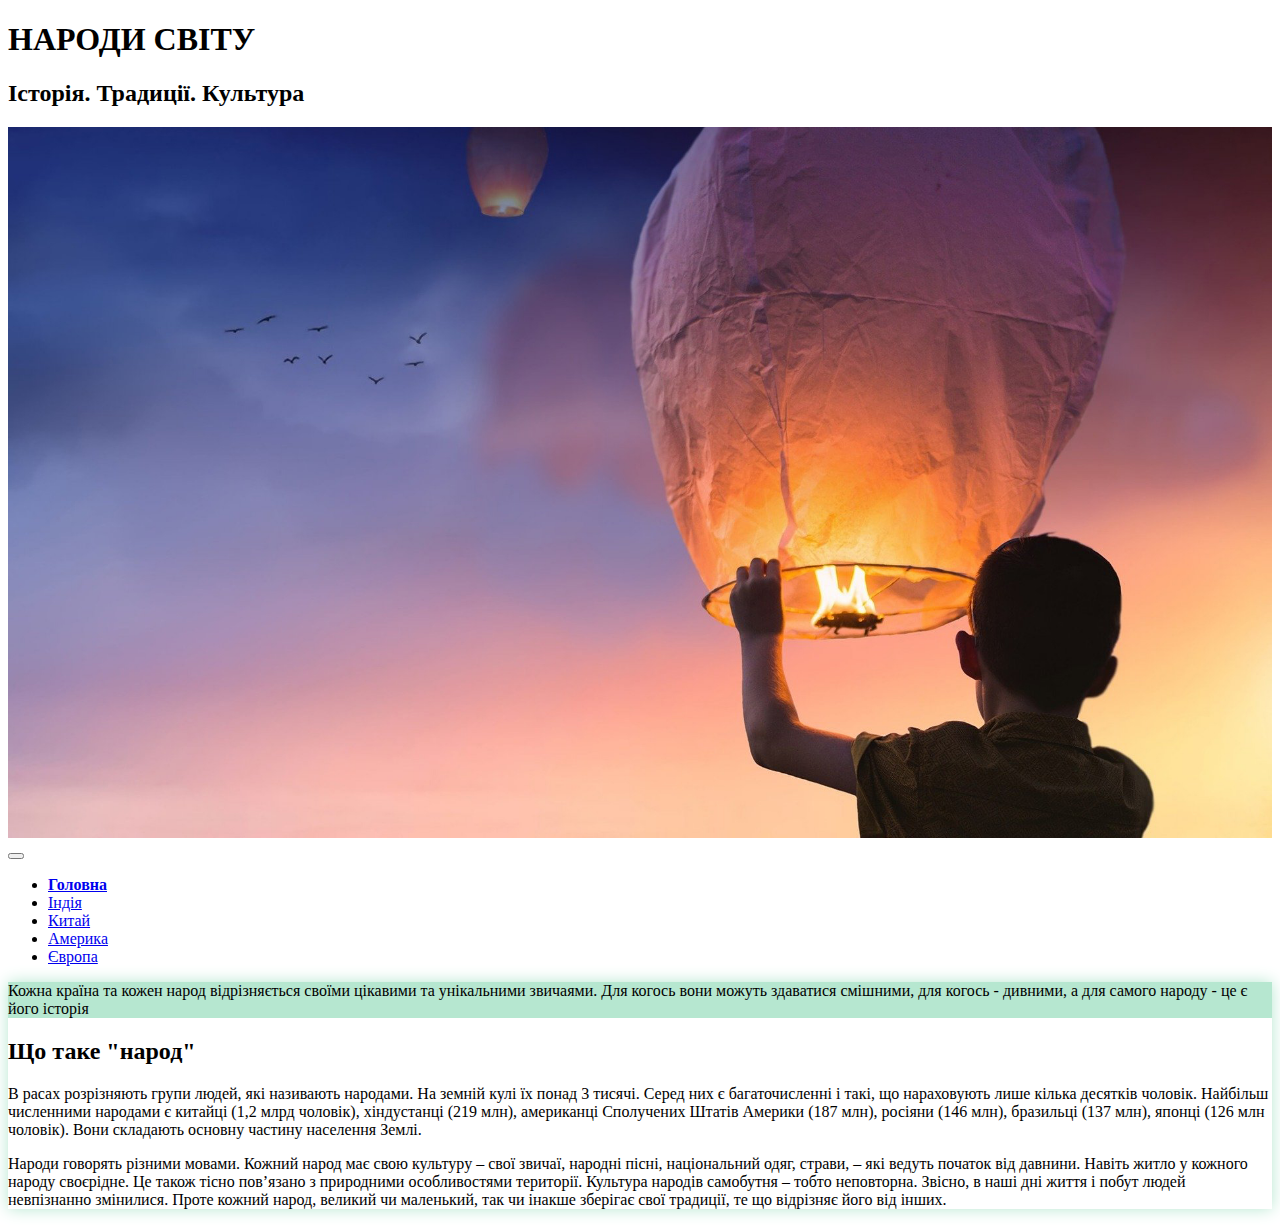
<file: country/31-1.html>
<!DOCTYPE html>
<html lang="en">

<head>
    <meta charset="UTF-8">
    <meta http-equiv="X-UA-Compatible" content="IE=edge">
    <meta name="viewport" content="width=device-width, initial-scale=1.0">
    <link href="https://cdn.jsdelivr.net/npm/bootstrap@5.3.0-alpha3/dist/css/bootstrap.min.css" rel="stylesheet"
        integrity="sha384-KK94CHFLLe+nY2dmCWGMq91rCGa5gtU4mk92HdvYe+M/SXH301p5ILy+dN9+nJOZ" crossorigin="anonymous">
    <title></title>
    <link rel="stylesheet" href="31-1.css">
</head>
<body>

    <div class="container-fluid">
        <div class="row">
            <div class="col-12 text-center bg-secondary">
                <h1>НАРОДИ СВІТУ</h1>
                <h2>Історія. Традиції. Культура</h2>
            </div>
        </div>
    </div>
    <div class="big-photo"><img src="17.jpg"></div>

    <nav class="navbar navbar-expand-lg bg-body-tertiary">
        <div class="container-fluid">
            <button class="navbar-toggler" type="button" data-bs-toggle="collapse" data-bs-target="#navbarNav"
                aria-controls="navbarNav" aria-expanded="false" aria-label="Toggle navigation">
                <span class="navbar-toggler-icon"></span>
            </button>
            <div class="collapse navbar-collapse justify-content-center" id="navbarNav">
                <ul class="navbar-nav">
                    <li class="nav-item">
                        <a class="nav-link active"  href="31-1.html">Головна</a>
                    </li>
                    <li class="nav-item">
                        <a class="nav-link" href="india.html">Індія</a>
                    </li>
                    <li class="nav-item">
                        <a class="nav-link" href="kitai.html">Китай</a>
                    </li>
                    <li class="nav-item">
                        <a class="nav-link" href="amer.html">Америка</a>
                    </li>
                    <li class="nav-item">
                        <a class="nav-link" href="evrop.html">Європа</a>
                    </li>
                </ul>
            </div>
        </div>
    </nav>

    <div class="container my-shadow">
        <div class="row">
            <div class="col-12 my-bg-1">
                <p>Кожна країна та кожен народ відрізняється своїми цікавими та унікальними звичаями. Для когось вони
                    можуть здаватися смішними, для когось - дивними, а для самого народу - це є його історія</p>
            </div>
       
        <div class="col">
            <h2>Що таке "народ"</h2>
            <p>В расах розрізняють групи людей, які називають народами. На земній кулі їх понад 3 тисячі. Серед них є
                багаточисленні і такі, що нараховують лише кілька десятків чоловік. Найбільш численними народами є
                китайці (1,2 млрд чоловік), хіндустанці (219 млн), американці Сполучених Штатів Америки (187 млн),
                росіяни (146 млн), бразильці (137 млн), японці (126 млн чоловік). Вони складають основну частину
                населення Землі.</p>

            <p>Народи говорять різними мовами. Кожний народ має свою культуру – свої звичаї, народні пісні, національний
                одяг, страви, – які ведуть початок від давнини. Навіть житло у кожного народу своєрідне. Це також тісно
                пов’язано з природними особливостями території. Культура народів самобутня – тобто неповторна. Звісно, в
                наші дні життя і побут людей невпізнанно змінилися. Проте кожний народ, великий чи маленький, так чи
                інакше зберігає свої традиції, те що відрізняє його від інших.</p>
        </div>
    </div>
 </div>
    

    <script src="https://cdn.jsdelivr.net/npm/bootstrap@5.3.0-alpha3/dist/js/bootstrap.bundle.min.js"
        integrity="sha384-ENjdO4Dr2bkBIFxQpeoTz1HIcje39Wm4jDKdf19U8gI4ddQ3GYNS7NTKfAdVQSZe"
        crossorigin="anonymous"></script>
</body>
</html>
</file>
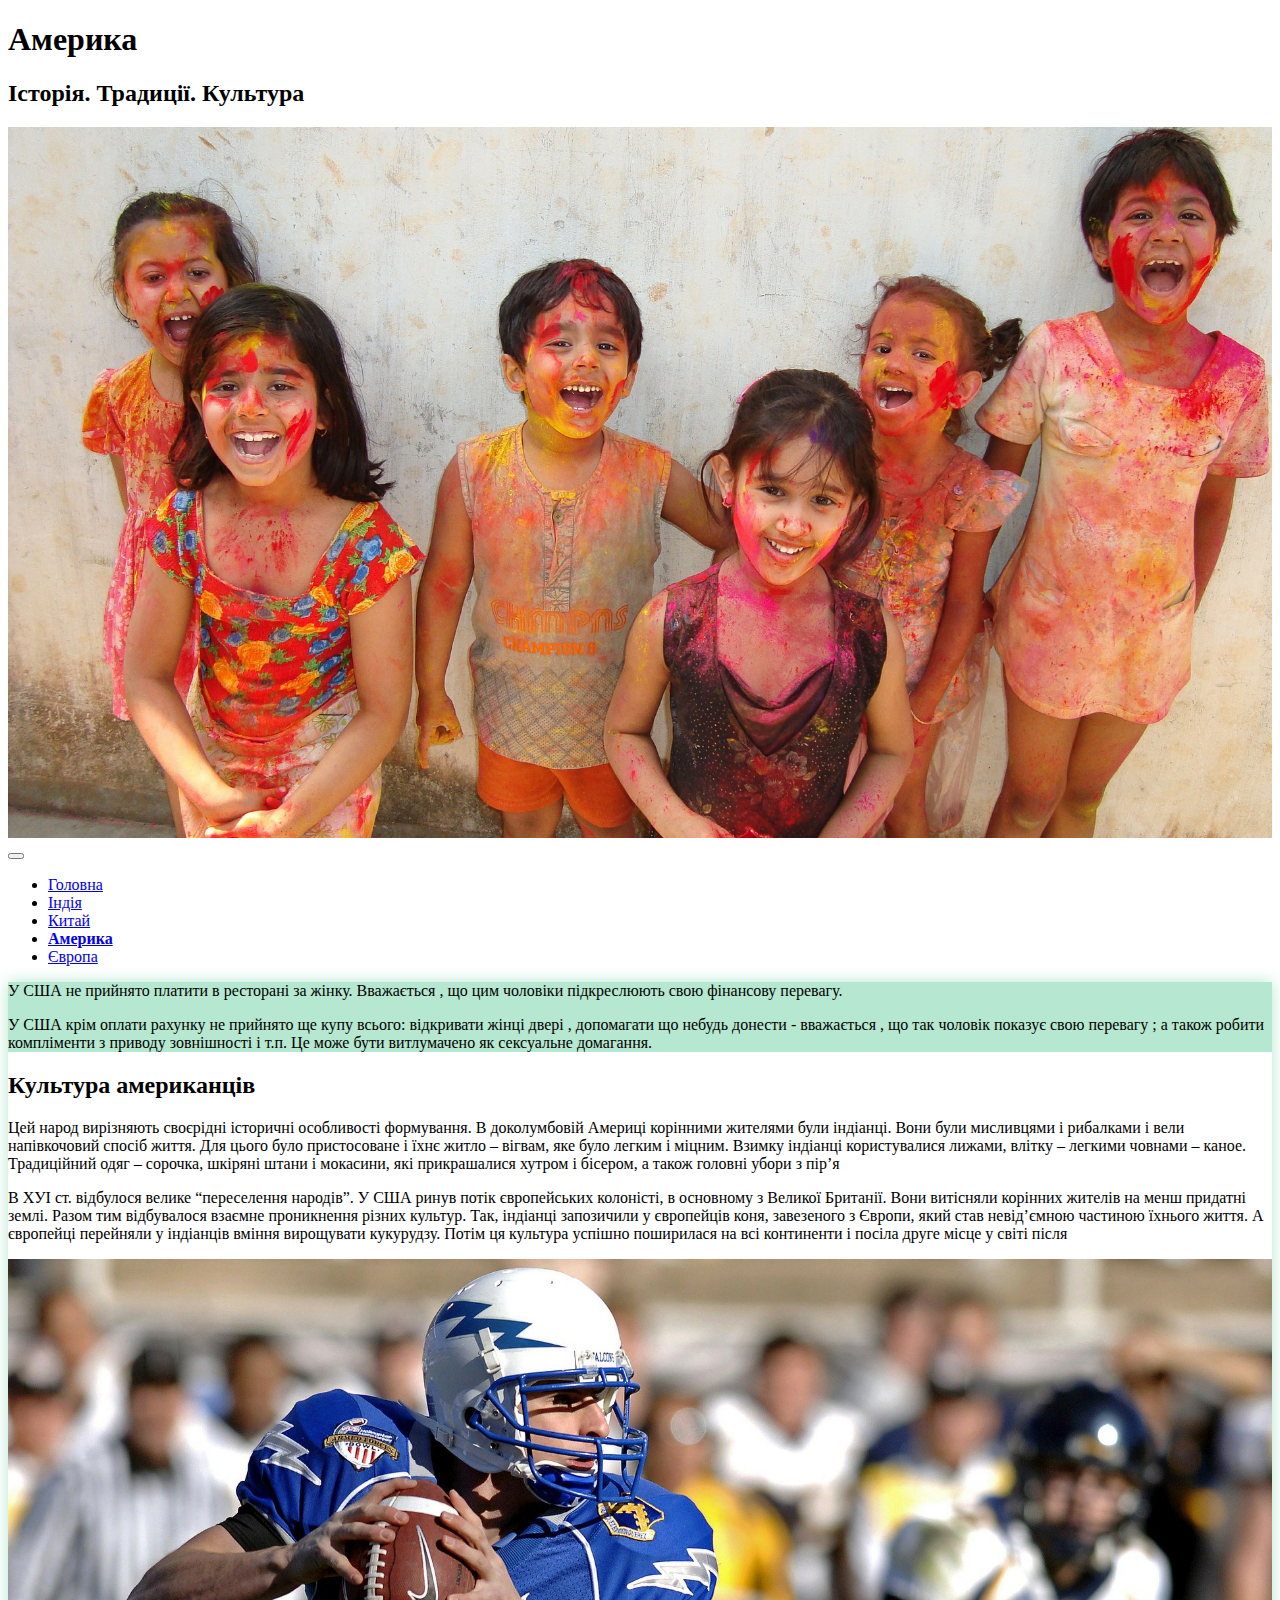
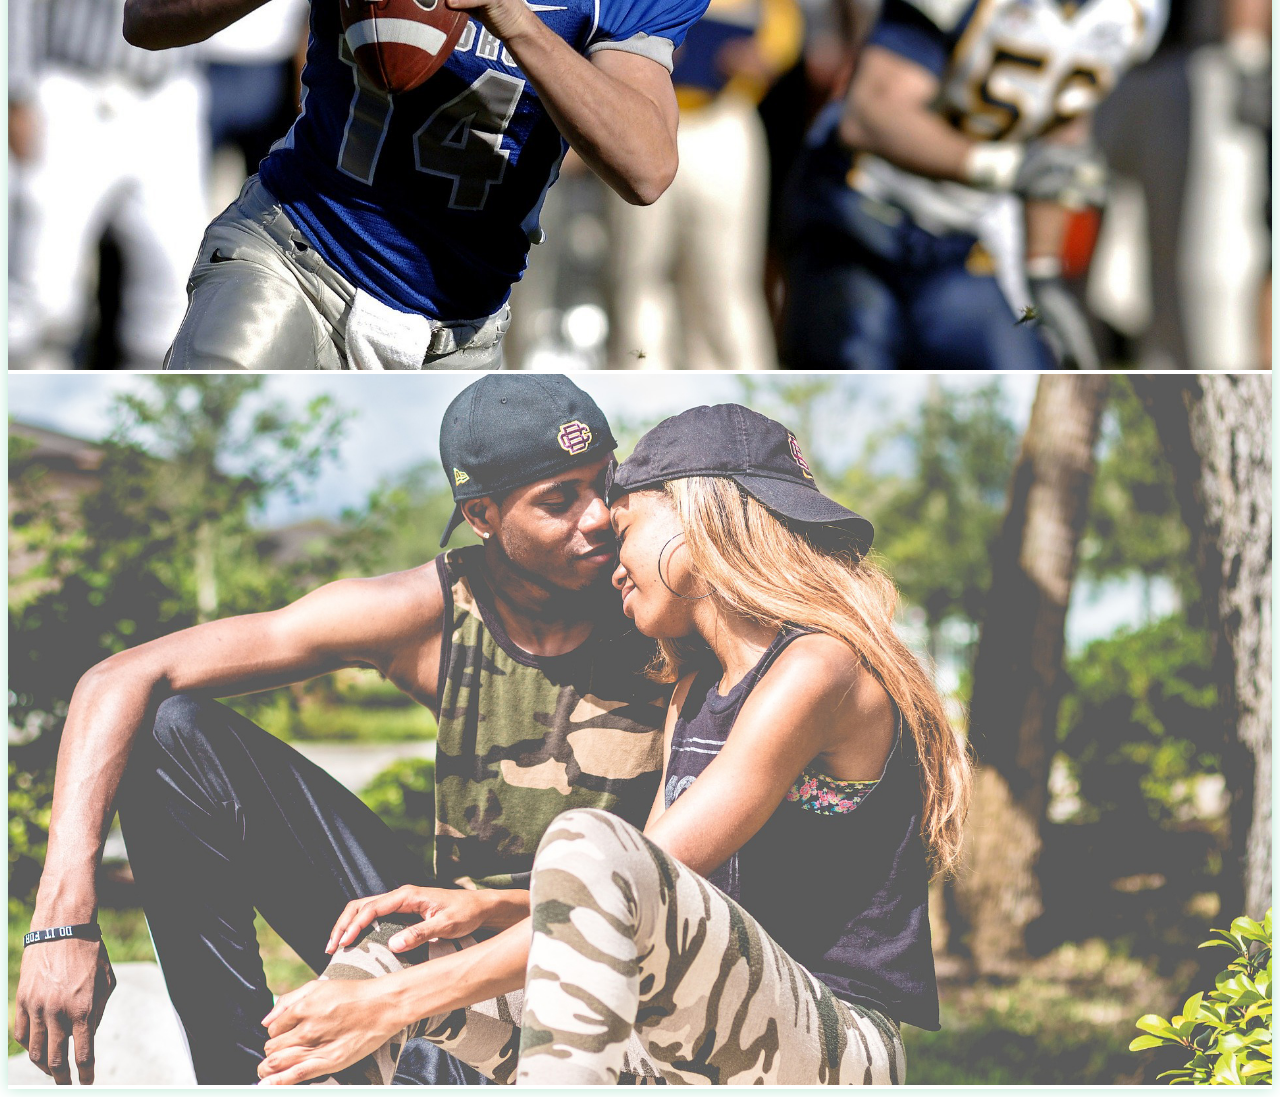
<file: country/amer.html>
<!DOCTYPE html>
<html lang="en">

<head>
    <meta charset="UTF-8">
    <meta http-equiv="X-UA-Compatible" content="IE=edge">
    <meta name="viewport" content="width=device-width, initial-scale=1.0">
    <link href="https://cdn.jsdelivr.net/npm/bootstrap@5.3.0-alpha3/dist/css/bootstrap.min.css" rel="stylesheet"
        integrity="sha384-KK94CHFLLe+nY2dmCWGMq91rCGa5gtU4mk92HdvYe+M/SXH301p5ILy+dN9+nJOZ" crossorigin="anonymous">
    <title></title>
    <link rel="stylesheet" href="31-1.css">
</head>

<body>

    <div class="container-fluid">
        <div class="row">
            <div class="col-12 text-center bg-secondary">
                <h1>Америка</h1>
                <h2>Історія. Традиції. Культура</h2>
            </div>
        </div>
    </div>
    <div class="big-photo"><img src="18.jpg"></div>

    <nav class="navbar navbar-expand-lg bg-body-tertiary">
        <div class="container-fluid">
            <button class="navbar-toggler" type="button" data-bs-toggle="collapse" data-bs-target="#navbarNav"
                aria-controls="navbarNav" aria-expanded="false" aria-label="Toggle navigation">
                <span class="navbar-toggler-icon"></span>
            </button>
            <div class="collapse navbar-collapse justify-content-center" id="navbarNav">
                <ul class="navbar-nav">
                    <li class="nav-item">
                        <a class="nav-link " href="31-1.html">Головна</a>
                    </li>
                    <li class="nav-item">
                        <a class="nav-link" href="india.html">Індія</a>
                    </li>
                    <li class="nav-item">
                        <a class="nav-link" href="kitai.html">Китай</a>
                    </li>
                    <li class="nav-item">
                        <a class="nav-link active" href="amer.html">Америка</a>
                    </li>
                    <li class="nav-item">
                        <a class="nav-link" href="evrop.html">Європа</a>
                    </li>
                </ul>
            </div>
        </div>
    </nav>

    <div class="container my-shadow">
        <div class="row">
            <div class="col-12 my-bg-1">
                <p>У США не прийнято платити в ресторані за жінку. Вважається , що цим чоловіки підкреслюють свою
                    фінансову перевагу.</p>


                <p>У США крім оплати рахунку не прийнято ще купу всього: відкривати жінці двері , допомагати що небудь
                    донести - вважається , що так чоловік показує свою перевагу ; а також робити компліменти з приводу
                    зовнішності і т.п. Це може бути витлумачено як сексуальне домагання.</p>




            </div>

            <div class="col">
                <h2>Культура американців</h2>
                <p>Цей народ вирізняють своєрідні історичні особливості формування. В доколумбовій Америці корінними
                    жителями були індіанці. Вони були мисливцями і рибалками і вели напівкочовий спосіб життя. Для цього
                    було пристосоване і їхнє житло – вігвам, яке було легким і міцним. Взимку індіанці користувалися
                    лижами, влітку – легкими човнами – каное. Традиційний одяг – сорочка, шкіряні штани і мокасини, які
                    прикрашалися хутром і бісером, а також головні убори з пір’я</p>

                <p>В ХУІ ст. відбулося велике “переселення народів”. У США ринув потік європейських колоністі, в
                    основному з Великої Британії. Вони витісняли корінних жителів на менш придатні землі. Разом тим
                    відбувалося взаємне проникнення різних культур. Так, індіанці запозичили у європейців коня,
                    завезеного з Європи, який став невід’ємною частиною їхнього життя. А європейці перейняли у індіанців
                    вміння вирощувати кукурудзу. Потім ця культура успішно поширилася на всі континенти і посіла друге
                    місце у світі після</p>

            </div>
        </div>


        <div class="container">
            <div class="row">
                <div class="col-md-6">
                    <img src="13.jpg">
                </div>
                <div class="col-md-6">
                    <img src="14.jpg">
                </div>
            </div>
        </div>

    </div>

    <script src="https://cdn.jsdelivr.net/npm/bootstrap@5.3.0-alpha3/dist/js/bootstrap.bundle.min.js"
        integrity="sha384-ENjdO4Dr2bkBIFxQpeoTz1HIcje39Wm4jDKdf19U8gI4ddQ3GYNS7NTKfAdVQSZe"
        crossorigin="anonymous"></script>
</body>

</html>
</file>
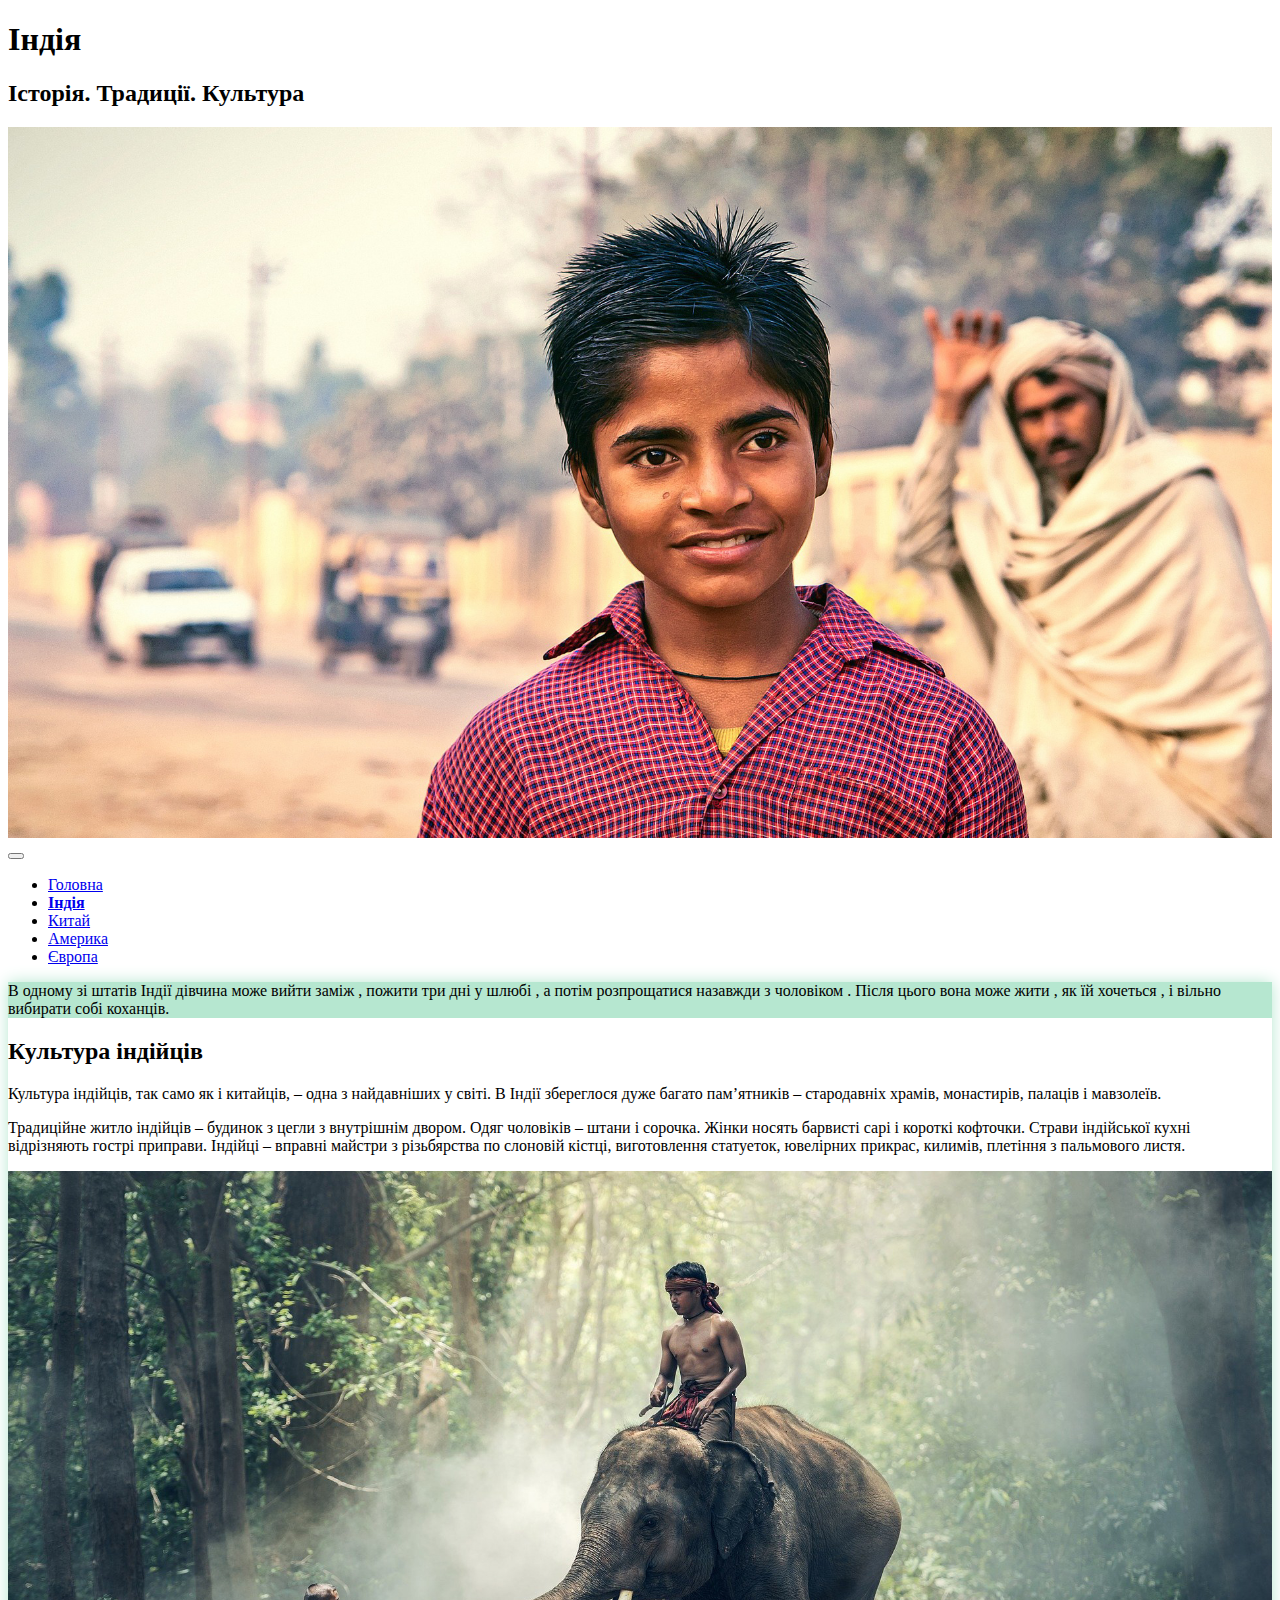
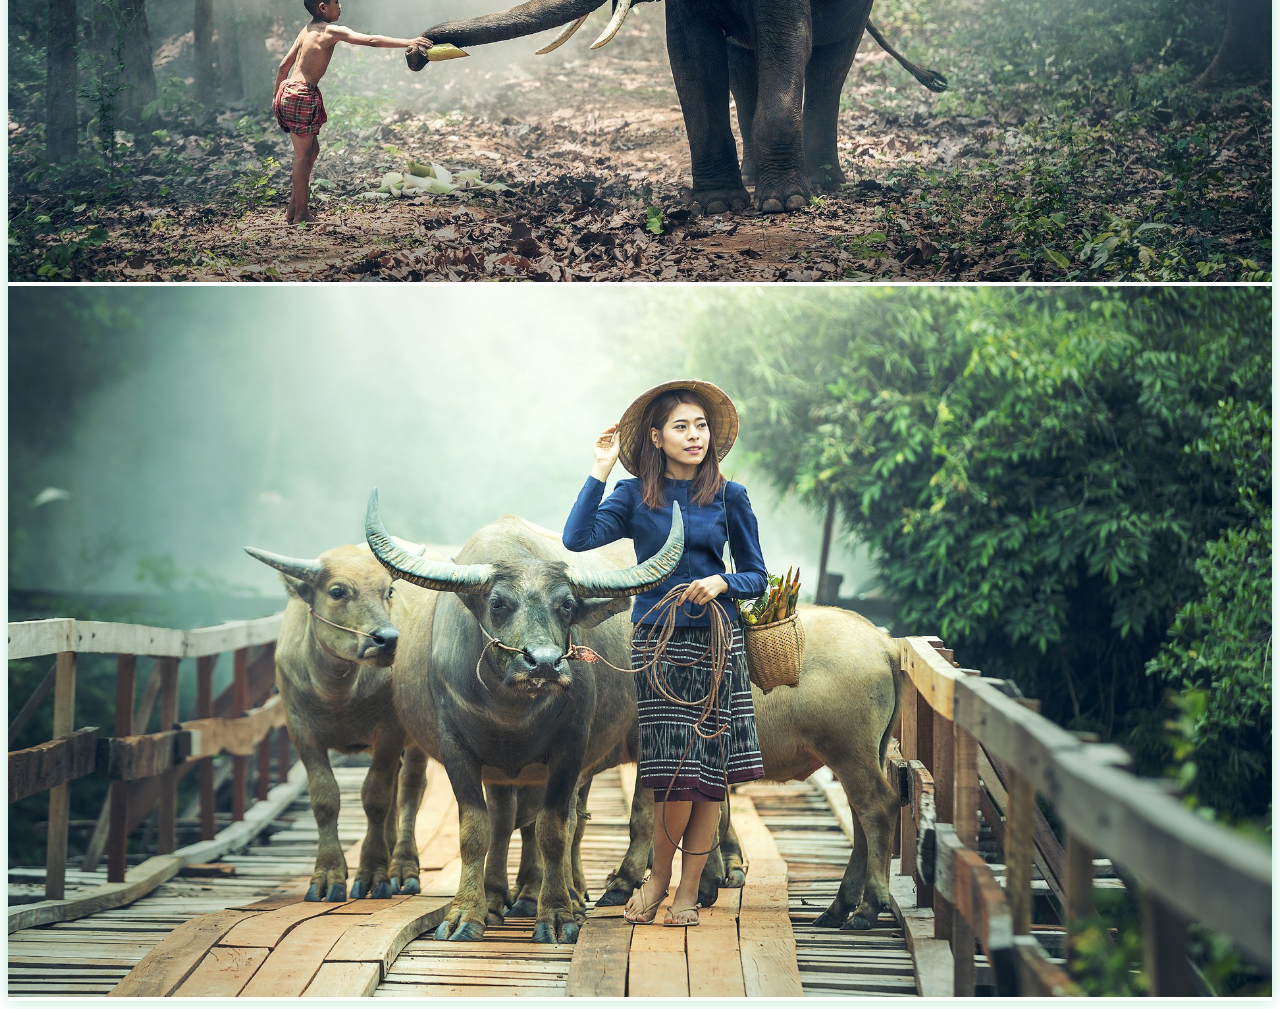
<file: country/india.html>
<!DOCTYPE html>
<html lang="en">

<head>
    <meta charset="UTF-8">
    <meta http-equiv="X-UA-Compatible" content="IE=edge">
    <meta name="viewport" content="width=device-width, initial-scale=1.0">
    <link href="https://cdn.jsdelivr.net/npm/bootstrap@5.3.0-alpha3/dist/css/bootstrap.min.css" rel="stylesheet"
        integrity="sha384-KK94CHFLLe+nY2dmCWGMq91rCGa5gtU4mk92HdvYe+M/SXH301p5ILy+dN9+nJOZ" crossorigin="anonymous">
    <title></title>
    <link rel="stylesheet" href="31-1.css">
</head>

<body>

    <div class="container-fluid">
        <div class="row">
            <div class="col-12 text-center bg-secondary">
                <h1>Індія</h1>
                <h2>Історія. Традиції. Культура</h2>
            </div>
        </div>
    </div>
    <div class="big-photo"><img src="9.jpg"></div>

    <nav class="navbar navbar-expand-lg bg-body-tertiary">
        <div class="container-fluid">
            <button class="navbar-toggler" type="button" data-bs-toggle="collapse" data-bs-target="#navbarNav"
                aria-controls="navbarNav" aria-expanded="false" aria-label="Toggle navigation">
                <span class="navbar-toggler-icon"></span>
            </button>
            <div class="collapse navbar-collapse justify-content-center" id="navbarNav">
                <ul class="navbar-nav">
                    <li class="nav-item">
                        <a class="nav-link" href="31-1.html">Головна</a>
                    </li>
                    <li class="nav-item">
                        <a class="nav-link active" href="india.html">Індія</a>
                    </li>
                    <li class="nav-item">
                        <a class="nav-link" href="kitai.html">Китай</a>
                    </li>
                    <li class="nav-item">
                        <a class="nav-link" href="amer.html">Америка</a>
                    </li>
                    <li class="nav-item">
                        <a class="nav-link" href="evrop.html">Європа</a>
                    </li>
                </ul>
            </div>
        </div>
    </nav>

    <div class="container my-shadow">
        <div class="row">
            <div class="col-12 my-bg-1">
                <p>В одному зі штатів Індії дівчина може вийти заміж , пожити три дні у шлюбі , а потім розпрощатися
                    назавжди з чоловіком . Після цього вона може жити , як їй хочеться , і вільно вибирати собі
                    коханців.</p>

            </div>

            <div class="col">
                <h2>Культура індійців</h2>
                <p>Культура індійців, так само як і китайців, – одна з найдавніших у світі. В Індії збереглося дуже
                    багато пам’ятників – стародавніх храмів, монастирів, палаців і мавзолеїв. </p>

                <p>Традиційне житло індійців – будинок з цегли з внутрішнім двором. Одяг чоловіків – штани і сорочка.
                    Жінки носять барвисті сарі і короткі кофточки. Страви індійської кухні відрізняють гострі приправи.
                    Індійці – вправні майстри з різьбярства по слоновій кістці, виготовлення статуеток, ювелірних
                    прикрас, килимів, плетіння з пальмового листя.</p>

            </div>
        </div>


        <div class="container">
            <div class="row">
                <div class="col-md-6">
                    <img src="8.jpg">
                </div>
                <div class="col-md-6">
                    <img src="11.jpg">
                </div>
            </div>
        </div>

    </div>

    <script src="https://cdn.jsdelivr.net/npm/bootstrap@5.3.0-alpha3/dist/js/bootstrap.bundle.min.js"
        integrity="sha384-ENjdO4Dr2bkBIFxQpeoTz1HIcje39Wm4jDKdf19U8gI4ddQ3GYNS7NTKfAdVQSZe"
        crossorigin="anonymous"></script>
</body>

</html>
</file>
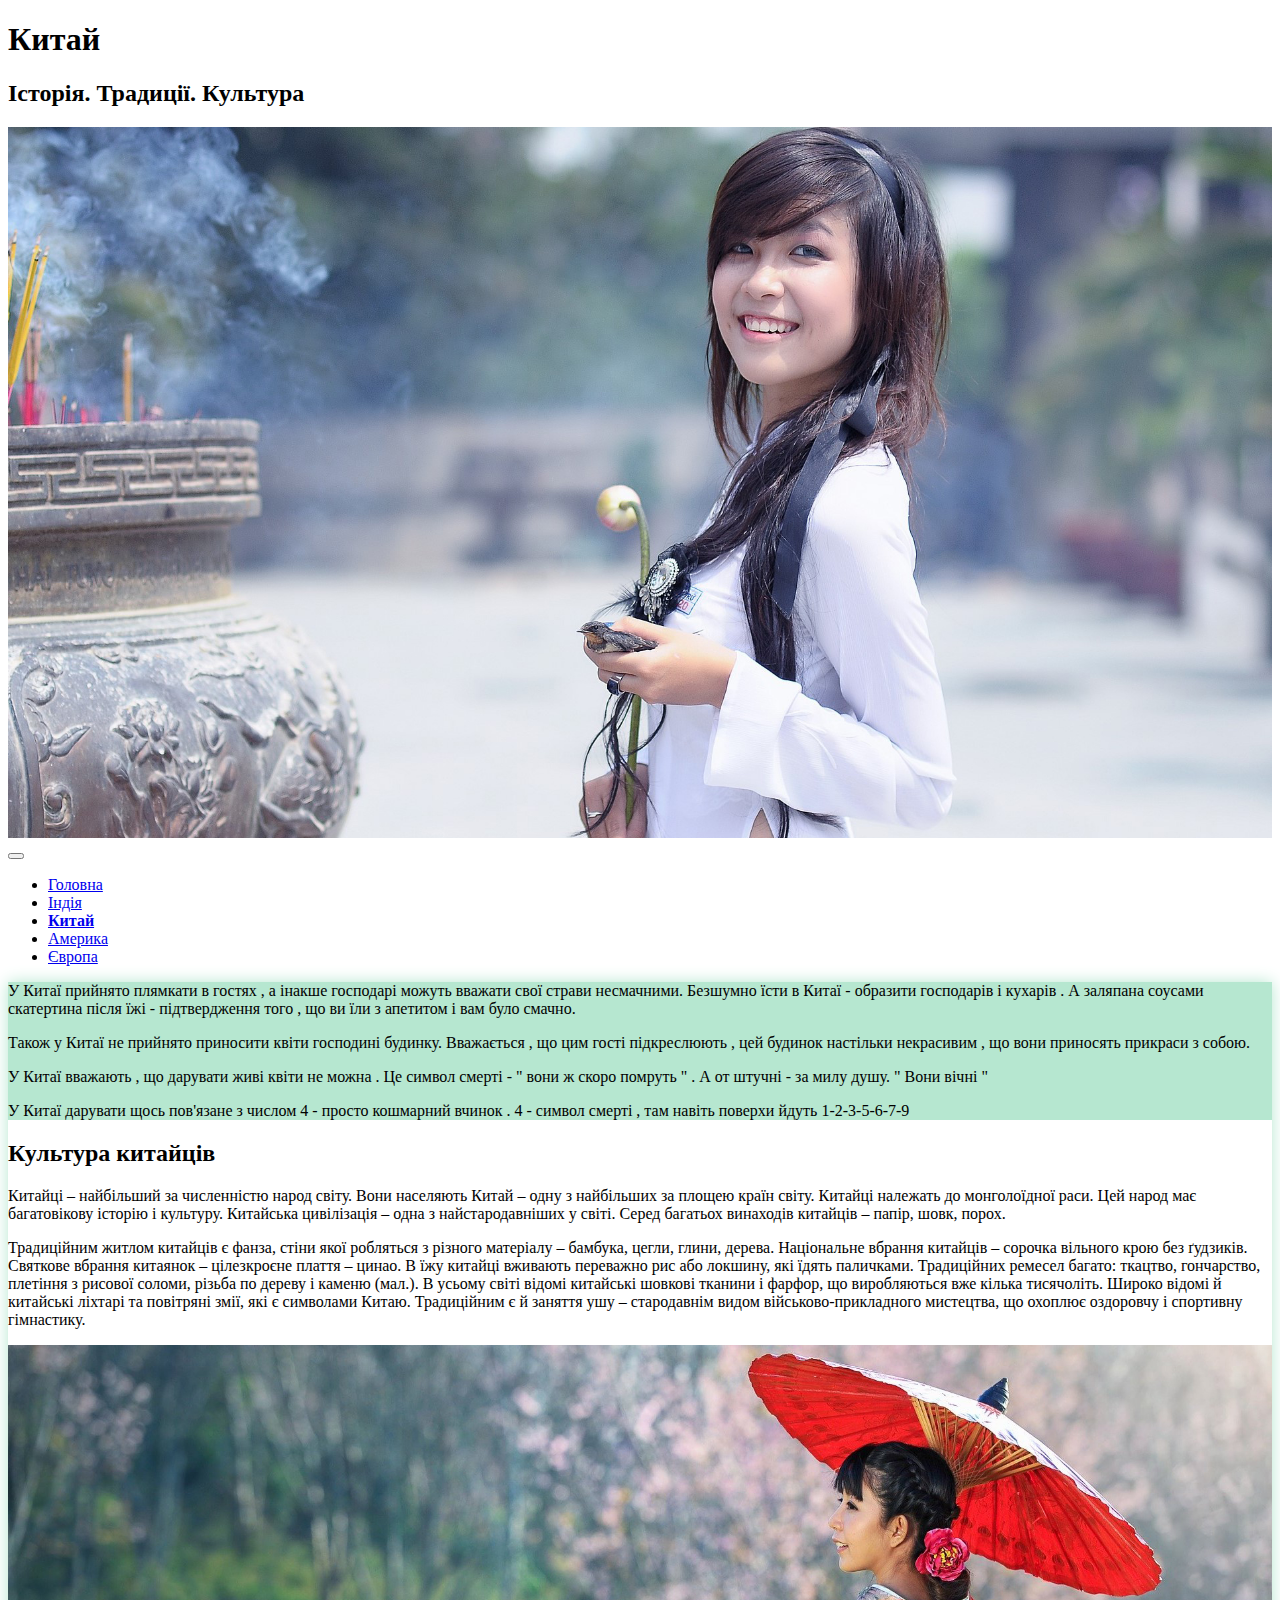
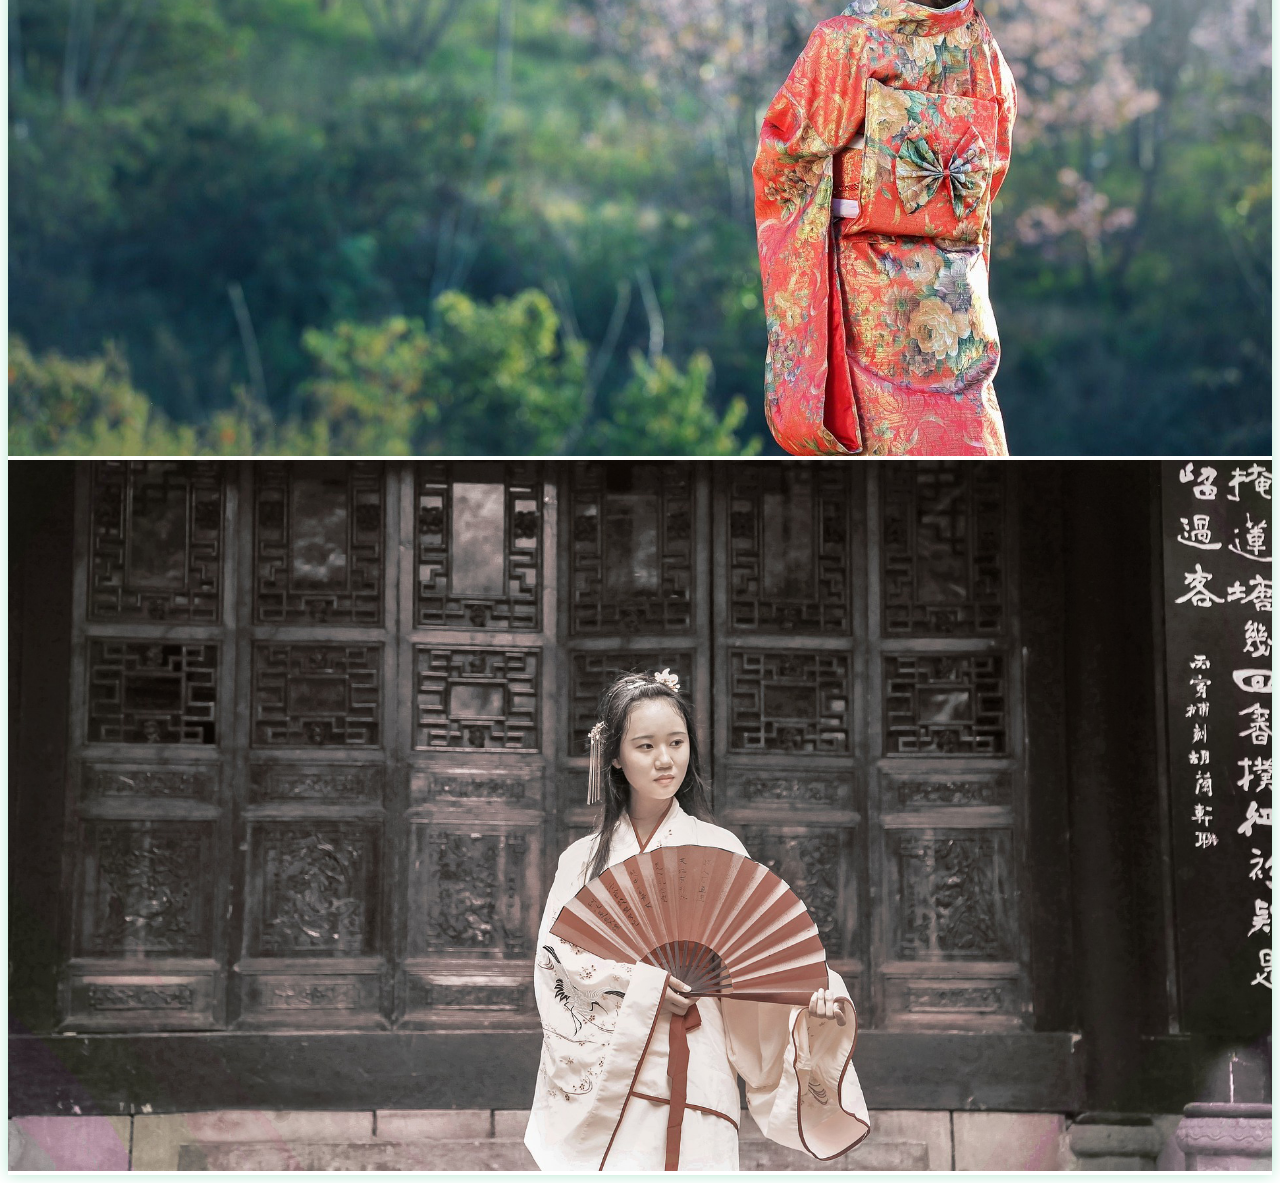
<file: country/kitai.html>
<!DOCTYPE html>
<html lang="en">

<head>
    <meta charset="UTF-8">
    <meta http-equiv="X-UA-Compatible" content="IE=edge">
    <meta name="viewport" content="width=device-width, initial-scale=1.0">
    <link href="https://cdn.jsdelivr.net/npm/bootstrap@5.3.0-alpha3/dist/css/bootstrap.min.css" rel="stylesheet"
        integrity="sha384-KK94CHFLLe+nY2dmCWGMq91rCGa5gtU4mk92HdvYe+M/SXH301p5ILy+dN9+nJOZ" crossorigin="anonymous">
    <title></title>
    <link rel="stylesheet" href="31-1.css">
</head>

<body>

    <div class="container-fluid">
        <div class="row">
            <div class="col-12 text-center bg-secondary">
                <h1>Китай</h1>
                <h2>Історія. Традиції. Культура</h2>
            </div>
        </div>
    </div>
    <div class="big-photo"><img src="6.jpg"></div>

    <nav class="navbar navbar-expand-lg bg-body-tertiary">
        <div class="container-fluid">
            <button class="navbar-toggler" type="button" data-bs-toggle="collapse" data-bs-target="#navbarNav"
                aria-controls="navbarNav" aria-expanded="false" aria-label="Toggle navigation">
                <span class="navbar-toggler-icon"></span>
            </button>
            <div class="collapse navbar-collapse justify-content-center" id="navbarNav">
                <ul class="navbar-nav">
                    <li class="nav-item">
                        <a class="nav-link " href="31-1.html">Головна</a>
                    </li>
                    <li class="nav-item">
                        <a class="nav-link" href="india.html">Індія</a>
                    </li>
                    <li class="nav-item">
                        <a class="nav-link active" href="kitai.html">Китай</a>
                    </li>
                    <li class="nav-item">
                        <a class="nav-link " href="amer.html">Америка</a>
                    </li>
                    <li class="nav-item">
                        <a class="nav-link " href="evrop.html">Європа</a>
                    </li>
                </ul>
            </div>
        </div>
    </nav>

    <div class="container my-shadow">
        <div class="row">
            <div class="col-12 my-bg-1">
                <p>У Китаї прийнято плямкати в гостях , а інакше господарі можуть вважати свої страви несмачними.
                    Безшумно їсти в Китаї - образити господарів і кухарів . А заляпана соусами скатертина після їжі -
                    підтвердження того , що ви їли з апетитом і вам було смачно. </p>

                <p>Також у Китаї не прийнято приносити квіти господині будинку. Вважається , що цим гості підкреслюють ,
                    цей будинок настільки некрасивим , що вони приносять прикраси з собою.</p>
                
                <p>У Китаї вважають , що дарувати живі квіти не можна . Це символ смерті - " вони ж скоро помруть " . А
                    от штучні - за милу душу. " Вони вічні "</p>

                <p>У Китаї дарувати щось пов'язане з числом 4 - просто кошмарний вчинок . 4 - символ смерті , там навіть
                    поверхи йдуть 1-2-3-5-6-7-9</p>

            </div>

            <div class="col">
                <h2>Культура китайців</h2>
                <p>Китайці – найбільший за численністю народ світу. Вони населяють Китай – одну з найбільших за площею країн світу. Китайці належать до монголоїдної раси. Цей народ має багатовікову історію і культуру. Китайська цивілізація – одна з найстародавніших у світі. Серед багатьох винаходів китайців – папір, шовк, порох.</p>

                <p>Традиційним житлом китайців є фанза, стіни якої робляться з різного матеріалу – бамбука, цегли, глини, дерева. Національне вбрання китайців – сорочка вільного крою без ґудзиків. Святкове вбрання китаянок – цілезкроєне плаття – цинао. В їжу китайці вживають переважно рис або локшину, які їдять паличками. Традиційних ремесел багато: ткацтво, гончарство, плетіння з рисової соломи, різьба по дереву і каменю (мал.). В усьому світі відомі китайські шовкові тканини і фарфор, що виробляються вже кілька тисячоліть. Широко відомі й китайські ліхтарі та повітряні змії, які є символами Китаю. Традиційним є й заняття ушу – стародавнім видом військово-прикладного мистецтва, що охоплює оздоровчу і спортивну гімнастику.</p>

            </div>
        </div>


        <div class="container">
            <div class="row">
                <div class="col-md-6">
                    <img src="5.jpg">
                </div>
                <div class="col-md-6">
                    <img src="12.jpg">
                </div>
            </div>
        </div>

    </div>

    <script src="https://cdn.jsdelivr.net/npm/bootstrap@5.3.0-alpha3/dist/js/bootstrap.bundle.min.js"
        integrity="sha384-ENjdO4Dr2bkBIFxQpeoTz1HIcje39Wm4jDKdf19U8gI4ddQ3GYNS7NTKfAdVQSZe"
        crossorigin="anonymous"></script>
</body>

</html>
</file>
<file: game/28-1.css>
img{
width: 100%;

}

.navbar{
    font-family: 'Philosopher', sans-serif;


}
.gg{
    font-family: 'Philosopher', sans-serif;
}
.row{
    margin: 50px 0,;
}


.container, .gg{
    padding: 50px 0;
background-color: rgb(161, 161, 161);

}
[class*=col]{
    padding: 30px;
}

.tt{
    border-radius: 50%;
}
</file>
<file: hotel/27-1.css>
.big-photo{

background-image: url(banner.jpg);
height: 400px;
background-size: cover;
background-position: 50% 50%;
color: rgb(233, 233, 233);
font-family: 'Franklin Gothic Medium', 'Arial Narrow', Arial, sans-serif;
padding-top: 20px;
margin-bottom: 30px;
}

img{ width: 100%;}
.logo-img{width: 50px;}


.fut{
background-image: linear-gradient(rgba(0, 0, 255, 0.301), rgba(0, 0, 0, 0.342)), url(the-hut-bg.png);
height: 200px;
color: aliceblue;
font-family: 'Gill Sans', 'Gill Sans MT', Calibri, 'Trebuchet MS', sans-serif;

}


.hut h3{
font-size: 5rem;

}

.area{
background-image: linear-gradient(rgba(0, 0, 0, 0.39), rgba(0, 0, 0, 0.425)), url(the-area.png);
color: white;
height: 200px;
font-family: 'Gill Sans', 'Gill Sans MT', Calibri, 'Trebuchet MS', sans-serif;
}


.footer{
background-color: rgb(73, 73, 73);

color: white;
padding-top: 50px ;
padding-bottom:50px ;
}
</file>
<file: country/31-1.css>
img{
width: 100%;


}


.my-bg-1{
background-color: rgb(182, 231, 208);

}

.my-shadow{
box-shadow: 0px 0px 15px rgb(182, 231, 208);

}
.active{
    font-weight: 900;
}
</file>
